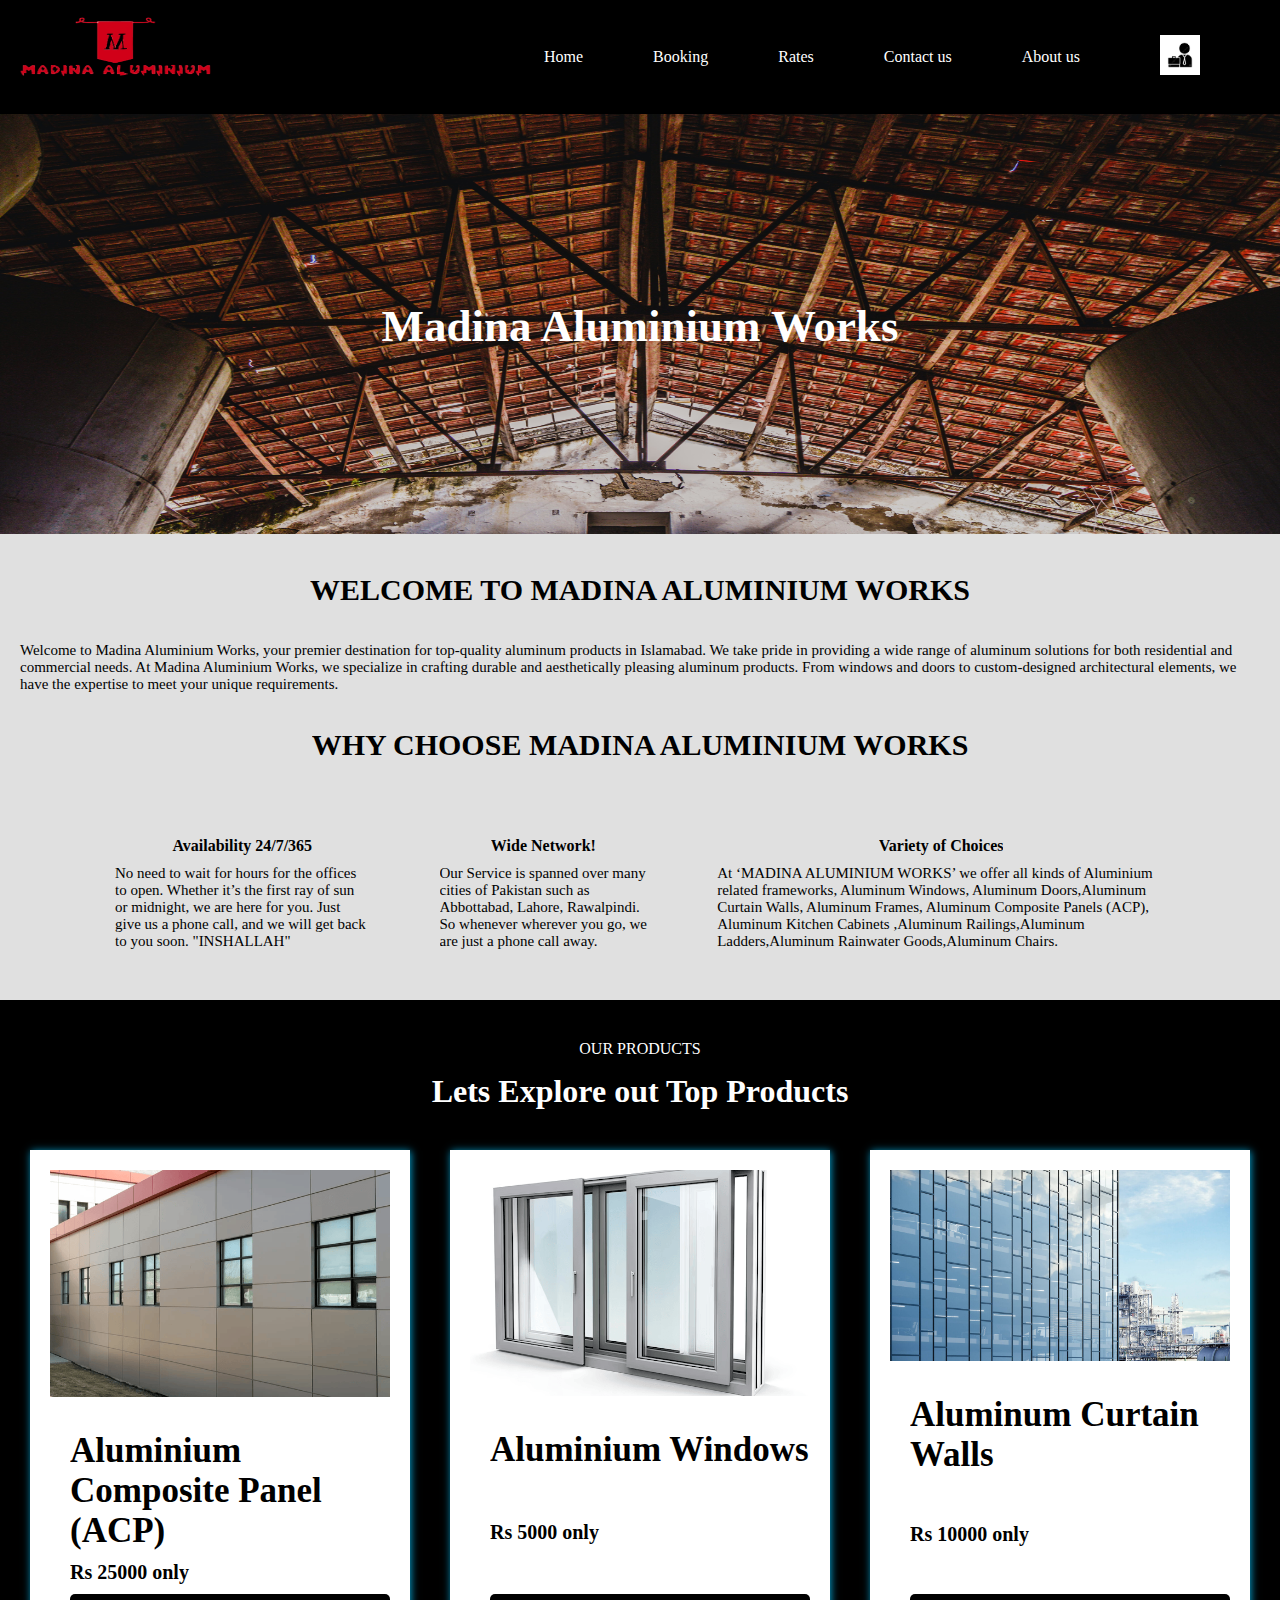
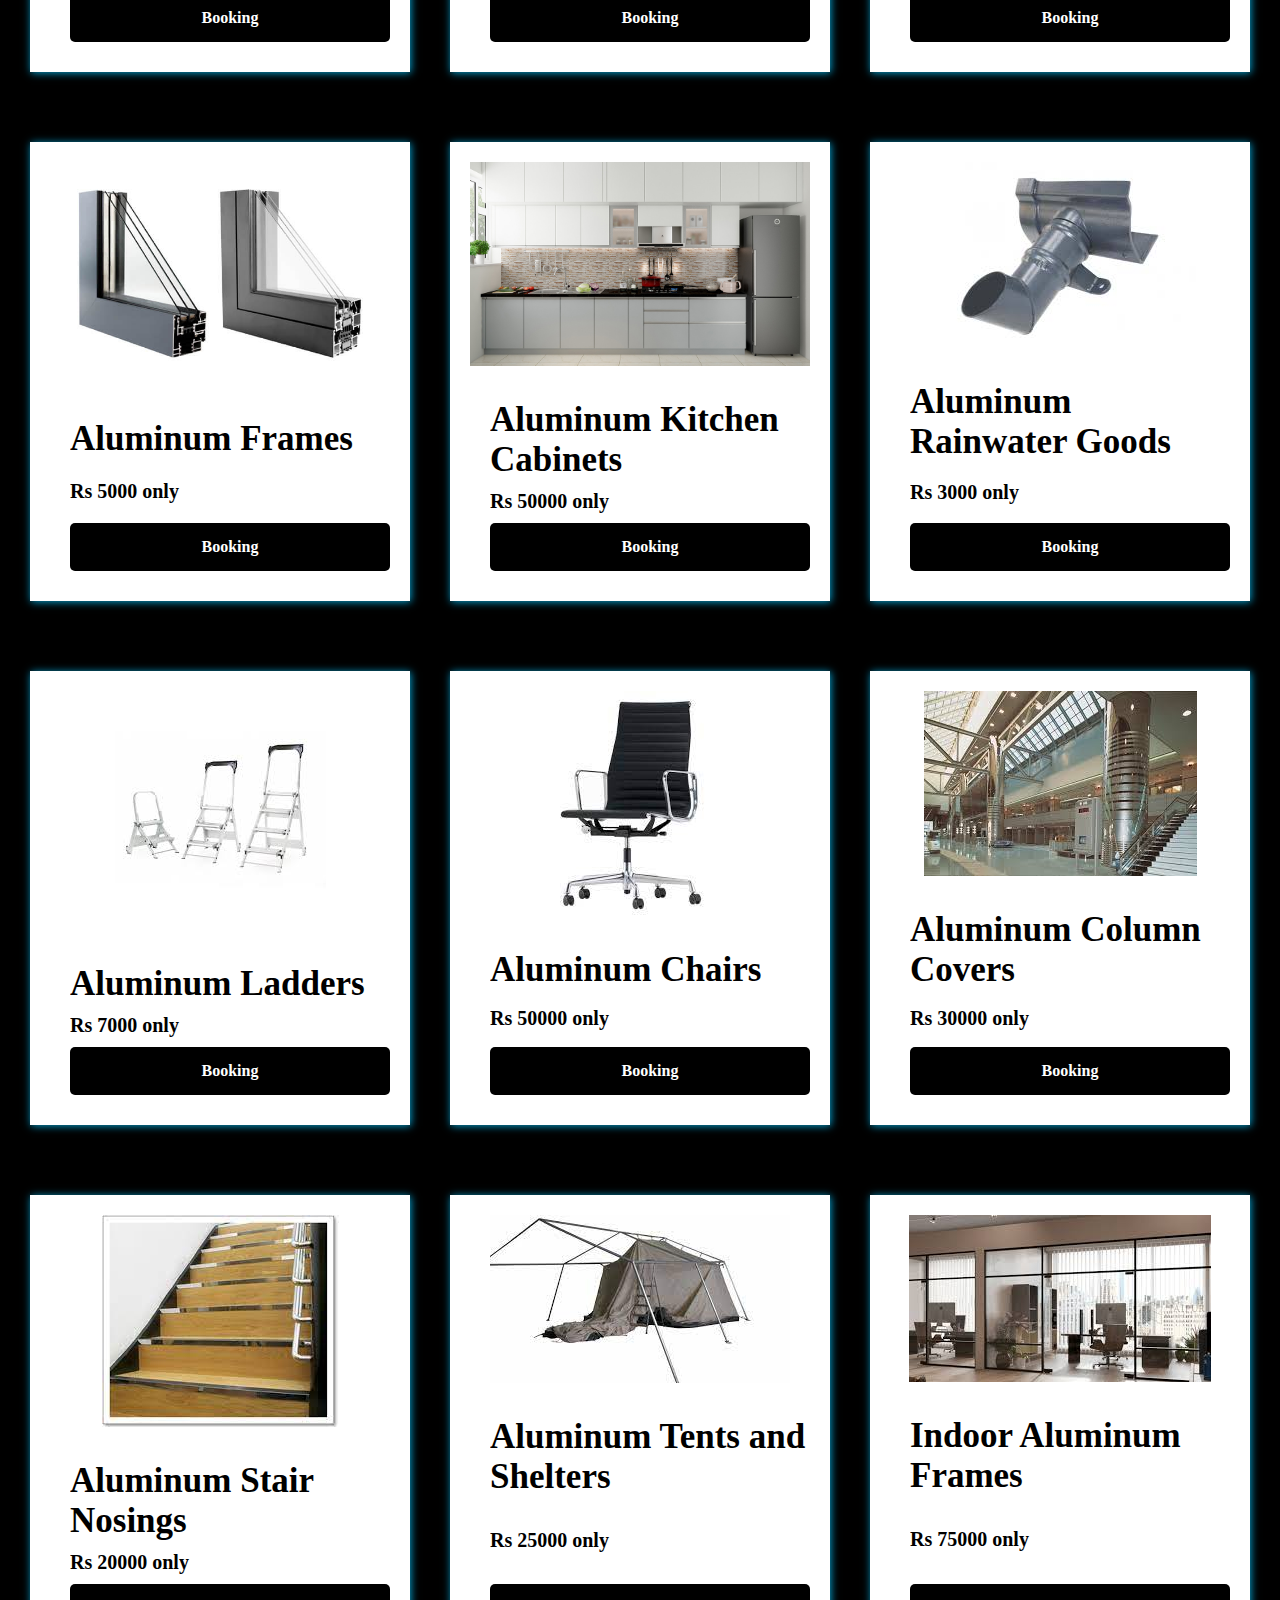
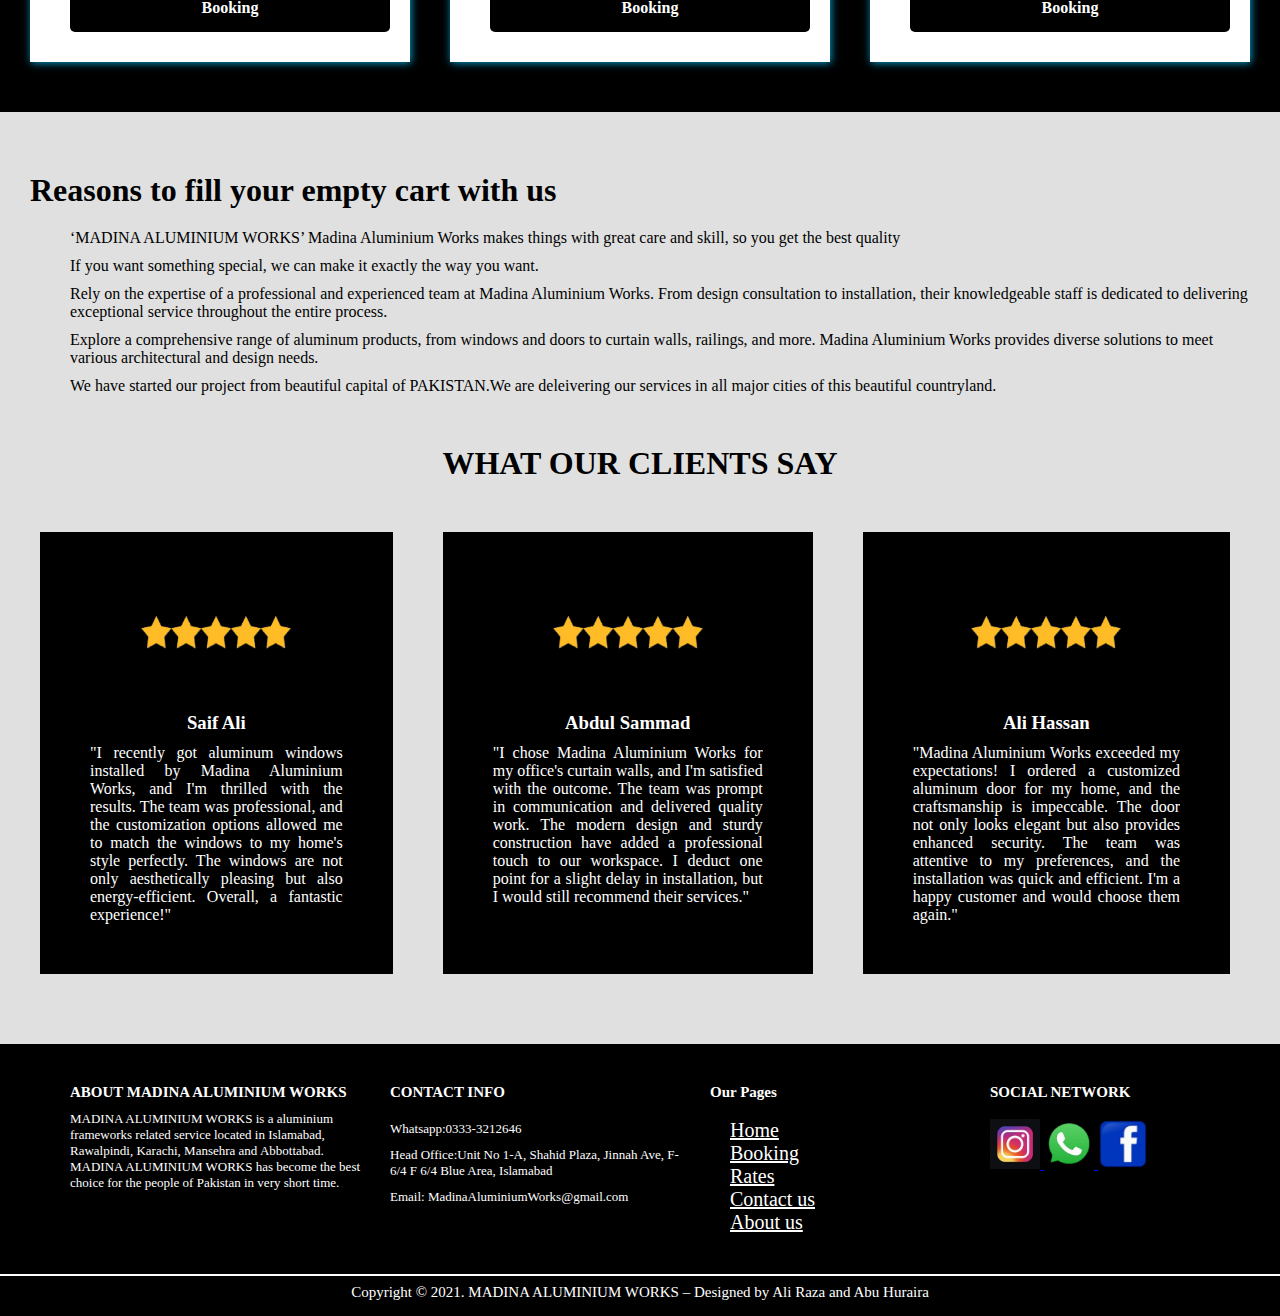
<file: AICT-PROJECT-main/web pages/index.html>
<!DOCTYPE html>
<html>

<head>
  <meta charset="UTF-8">
  <meta name="viewport" content="width=device-width, initial-scale=1.0">
  <title>Home page</title>
  <link rel="stylesheet" href="main.css">
</head>
<body>

  <header class="header">
    <div class="logo">f
   <a href="https://malik-ali-482.github.io/Fauji-Fertilizer/AICT-PROJECT-main/web%20pages/index.html"> 
     <img src="https://malik-ali-482.github.io/Fauji-Fertilizer/AICT-PROJECT-main/web pages/www/images/logo.png"alt="Logo">
   </a>
    </div>
    <nav class="nav-items">
      <a href="https://malik-ali-482.github.io/Fauji-Fertilizer/AICT-PROJECT-main/web%20pages/index.html">Home</a>
        <a href="https://malik-ali-482.github.io/Fauji-Fertilizer/AICT-PROJECT-main/web%20pages/www/booking/index.html">Booking</a>
      <a href="https://malik-ali-482.github.io/Fauji-Fertilizer/AICT-PROJECT-main/web%20pages/www/Rates/Rates.html">Rates</a>
      <a href="https://malik-ali-482.github.io/Fauji-Fertilizer/AICT-PROJECT-main/web pages/www/Contact us/Contact us index.html">Contact us</a>
      <a href="https://malik-ali-482.github.io/Fauji-Fertilizer/AICT-PROJECT-main/web%20pages/www/About%20Us/Aboutus.html">About us</a>
      <a href="https://malik-ali-482.github.io/Fauji-Fertilizer/AICT-PROJECT-main/web%20pages/www/Feedback%20Form/index.html" class="nav-image-link">
              <img src="https://malik-ali-482.github.io/Fauji-Fertilizer/AICT-PROJECT-main/web pages/www/images/employeelogo.png" alt="Dummy Image">
          </a>
    </nav>
  </header>
  <section class="rel">
    <img src="https://malik-ali-482.github.io/Fauji-Fertilizer/AICT-PROJECT-main/web pages/www/images/Home main.jpg" width="100%" height="420" alt="Warehouse" >
       <div class="center"><h2>Madina Aluminium Works</h2></div>
  </section>
  
  <div class="welcome">
    <h1>WELCOME TO MADINA ALUMINIUM WORKS</h1>
  </div>
  <div class="intro">Welcome to Madina Aluminium Works, your premier destination for top-quality aluminum products in Islamabad. We take pride in providing a wide range of aluminum solutions for both residential and commercial needs.
    At Madina Aluminium Works, we specialize in crafting durable and aesthetically pleasing aluminum products. From windows and doors to custom-designed architectural elements, we have the expertise to meet your unique requirements.
  </div>
  </div>
  <section>
    <div class="choosen">
      <h1>WHY CHOOSE MADINA ALUMINIUM WORKS</h1>
    </div>
  </section>
  <section>
    <div class="r-of-choosen">
      <div class="work">
        <p class="work-heading"><b>Availability 24/7/365</b>
        </p>
        <p class="work-text"> No need to wait for hours for the offices to open. Whether it’s the first ray of sun or
          midnight, we are here for you. Just give us a phone call, and we will get back to you soon.
          "INSHALLAH"
        </p>
      </div>

      <div class="work">
        <p class="work-heading"><b>Wide Network!</b>
        </p>
        <p class="work-text">Our Service is spanned over many cities of Pakistan such as Abbottabad, Lahore, Rawalpindi.
          So whenever wherever you go, we are just a phone call away.
        </p>
      </div>

      <div class="work">
        <p class="work-heading"><b>Variety of Choices</b>
        </p>
        <p class="work-text">At ‘MADINA ALUMINIUM WORKS’ we offer all kinds of Aluminium related frameworks, Aluminum Windows, Aluminum Doors,Aluminum Curtain Walls,
          Aluminum Frames, Aluminum Composite Panels (ACP), Aluminum Kitchen Cabinets ,Aluminum Railings,Aluminum Ladders,Aluminum Rainwater Goods,Aluminum Chairs.
        </p>
      </div>


  </section>


  <section class="service" id="service">
    <div class="heading">
      <span> Our Products</span>
      <h1> Lets Explore out Top Products</h1>
    </div>
  </section>

  <section>
    <div class="container">
      <div class="card">
        <div class="card-header">
          <img src="https://malik-ali-482.github.io/Fauji-Fertilizer/AICT-PROJECT-main/web pages/www/images/ACP.png" alt="ERROR WHILE LOADING">
        </div>
        <div class="card-body">
          <h1>Aluminium Composite Panel (ACP)</h1>

          <h2 class="price"> Rs 25000 only</h2>
          <a href="https://malik-ali-482.github.io/Fauji-Fertilizer/AICT-PROJECT-main/web%20pages/www/booking/index.html" class="bu">Booking</a>
        </div>
      </div>
      <div class="card">
        <div class="card-header">
          <img src="https://malik-ali-482.github.io/Fauji-Fertilizer/AICT-PROJECT-main/web pages/www/images/aluminium windows.png" height="500" alt="ERROR WHILE LOADING" >
        </div>
        <div class="card-body">
          <h1>Aluminium Windows </h1>

          <h2 class="price"> Rs 5000 only</h2>
          <a href="https://malik-ali-482.github.io/Fauji-Fertilizer/AICT-PROJECT-main/web%20pages/www/booking/index.html" class="bu">Booking</a>
        </div>
      </div>
      
      <div class="card">
        <div class="card-header">
          <img src="https://malik-ali-482.github.io/Fauji-Fertilizer/AICT-PROJECT-main/web pages/www/images/About us main.jpg" alt="ERROR WHILE LOADING">
        </div>
        <div class="card-body">
          <h1>Aluminum Curtain Walls </h1>

          <h2 class="price"> Rs 10000 only</h2>
          <a href="https://malik-ali-482.github.io/Fauji-Fertilizer/AICT-PROJECT-main/web%20pages/www/booking/index.html" class="bu">Booking</a>
        </div>
      </div>
      <div class="card">
        <div class="card-header">
          <img src="https://malik-ali-482.github.io/Fauji-Fertilizer/AICT-PROJECT-main/web pages/www/images/Aluminum-Windows-cover.jpg" alt="ERROR WHILE LOADING">
        </div>
        <div class="card-body">
          <h1>Aluminum Frames</h1>

          <h2 class="price"> Rs 5000 only</h2>
          <a href="https://malik-ali-482.github.io/Fauji-Fertilizer/AICT-PROJECT-main/web%20pages/www/booking/index.html" class="bu">Booking</a>
        </div>
      </div>
      <div class="card">
        <div class="card-header">
          <img src="https://malik-ali-482.github.io/Fauji-Fertilizer/AICT-PROJECT-main/web pages/www/images/kitchen cabinet.jpg" alt="ERROR WHILE LOADING">
        </div>
        <div class="card-body">
          <h1> Aluminum Kitchen Cabinets</h1>

          <h2 class="price"> Rs 50000 only</h2>
          <a href="https://malik-ali-482.github.io/Fauji-Fertilizer/AICT-PROJECT-main/web%20pages/www/booking/index.html" class="bu">Booking</a>
        </div>
      </div>
      <div class="card">
        <div class="card-header">
          <img src="https://malik-ali-482.github.io/Fauji-Fertilizer/AICT-PROJECT-main/web pages/www/images/rainwater pipe.jpeg" alt="ERROR WHILE LOADING">
        </div>
        <div class="card-body">
          <h1>Aluminum Rainwater Goods </h1>

          <h2 class="price"> Rs 3000 only</h2>
            <a href="https://malik-ali-482.github.io/Fauji-Fertilizer/AICT-PROJECT-main/web%20pages/www/booking/index.html" class="bu">Booking</a>
        </div>
      </div>
      <div class="card">
        <div class="card-header">
          <img src="https://malik-ali-482.github.io/Fauji-Fertilizer/AICT-PROJECT-main/web pages/www/images/ladders.jpeg" alt="ERROR WHILE LOADING">
        </div>
        <div class="card-body">
          <h1>Aluminum Ladders </h1>

          <h2 class="price"> Rs 7000 only</h2>
          <a href="https://malik-ali-482.github.io/Fauji-Fertilizer/AICT-PROJECT-main/web%20pages/www/booking/index.html" class="bu">Booking</a>
        </div>
      </div>
      <div class="card">
        <div class="card-header">
          <img src="https://malik-ali-482.github.io/Fauji-Fertilizer/AICT-PROJECT-main/web pages/www/images/aluminium chair.jpeg" alt="ERROR WHILE LOADING">
          
        </div>
        <div class="card-body">
          <h1>Aluminum Chairs</h1>

          <h2 class="price"> Rs 50000 only</h2>
          <a href="https://malik-ali-482.github.io/Fauji-Fertilizer/AICT-PROJECT-main/web%20pages/www/booking/index.html" class="bu">Booking</a>
        </div>
      </div>
      <div class="card">
        <div class="card-header">
          <img src="https://malik-ali-482.github.io/Fauji-Fertilizer/AICT-PROJECT-main/web pages/www/images/column covers.jpeg" alt="ERROR WHILE LOADING">
        </div>
        <div class="card-body">
          <h1>Aluminum Column Covers</h1>

          <h2 class="price"> Rs 30000 only</h2>
          <a href="https://malik-ali-482.github.io/Fauji-Fertilizer/AICT-PROJECT-main/web%20pages/www/booking/index.html" class="bu">Booking</a>
        </div>
      </div>
      <div class="card">
        <div class="card-header">
          <img src="https://malik-ali-482.github.io/Fauji-Fertilizer/AICT-PROJECT-main/web pages/www/images/stair nosing.jpeg" alt="ERROR WHILE LOADING">
        </div>
        <div class="card-body">
          <h1>Aluminum Stair Nosings</h1>

          <h2 class="price"> Rs 20000 only</h2>
          <a href="https://malik-ali-482.github.io/Fauji-Fertilizer/AICT-PROJECT-main/web%20pages/www/booking/index.html" class="bu">Booking</a>
        </div>
      </div>
      <div class="card">
        <div class="card-header">
          <img src="https://malik-ali-482.github.io/Fauji-Fertilizer/AICT-PROJECT-main/web pages/www/images/tents and shelters.jpeg" alt="ERROR WHILE LOADING">
        </div>
        <div class="card-body">
          <h1>Aluminum Tents and Shelters</h1>

          <h2 class="price"> Rs 25000 only</h2>
          <a href="https://malik-ali-482.github.io/Fauji-Fertilizer/AICT-PROJECT-main/web%20pages/www/booking/index.html" class="bu">Booking</a>
        </div>
      </div>
          <div class="card">
        <div class="card-header">
          <img src="https://malik-ali-482.github.io/Fauji-Fertilizer/AICT-PROJECT-main/web pages/www/images/indoor frames.jpeg" alt="ERROR WHILE LOADING">
        </div>
        <div class="card-body">
          <h1>Indoor Aluminum Frames</h1>

          <h2 class="price"> Rs 75000 only</h2>
          <a href="https://malik-ali-482.github.io/Fauji-Fertilizer/AICT-PROJECT-main/web%20pages/www/booking/index.html" class="bu">Booking</a>
        </div>
      </div>
      

  </section>
  <section>
    <div class="why-c-m-r">
      <div>
        <h1 class="R">Reasons to fill your empty cart with us</h1>
      </div>
      <ul class="reason">
        <li>‘MADINA ALUMINIUM WORKS’ Madina Aluminium Works makes things with great care and skill, so you get the best quality
        <li>If you want something special, we can make it exactly the way you want.
        </li>
        <li>Rely on the expertise of a professional and experienced team at Madina Aluminium Works. From design consultation to installation, their knowledgeable staff is dedicated to delivering exceptional service throughout the entire process.
        </li>
        <li>Explore a comprehensive range of aluminum products, from windows and doors to curtain walls, railings, and more. Madina Aluminium Works provides diverse solutions to meet various architectural and design needs.
        </li>
        <li>We have started our project from beautiful capital of PAKISTAN.We are deleivering our services in all major cities of this beautiful countryland.
          </li>
      </ul>

    </div>

  </section>


  <section>
    <div class="body1">
      <h1>WHAT OUR CLIENTS SAY</h1>
    </div>
    <div class="container1">
      <div class="box">
        <img src="https://malik-ali-482.github.io/Fauji-Fertilizer/AICT-PROJECT-main/web pages/www/images/five stars.jpg"  width="150" height="100" alt="Rating" >
        <h3>Saif Ali</h3>
        <p>"I recently got aluminum windows installed by Madina Aluminium Works, and I'm thrilled with the results. The team was professional, and the customization options allowed me to match the windows to my home's style perfectly. 
          The windows are not only aesthetically pleasing but also energy-efficient. Overall, a fantastic experience!"</p>

      </div>
      <div class="box">
  <img class="rating" src="https://malik-ali-482.github.io/Fauji-Fertilizer/AICT-PROJECT-main/web pages/www/images/five stars.jpg" width="150" height="100" alt="Rating" >
        <h3>Abdul Sammad</h3>
        <p>"I chose Madina Aluminium Works for my office's curtain walls, and I'm satisfied with the outcome. The team was prompt in communication and delivered quality work. The modern design and sturdy construction have added a professional touch to our workspace.
           I deduct one point for a slight delay in installation, but I would still recommend their services."</p>

      </div>
      <div class="box">
        <img class="rating" src="https://malik-ali-482.github.io/Fauji-Fertilizer/AICT-PROJECT-main/web pages/www/images/five stars.jpg" width="150" height="100" alt="Rating" >
        <h3>Ali Hassan</h3>
        <p>"Madina Aluminium Works exceeded my expectations! I ordered a customized aluminum door for my home, and the craftsmanship is impeccable. The door not only looks elegant but also provides enhanced security. The team was attentive to my preferences, and the installation was quick and efficient. 
          I'm a happy customer and would choose them again."</p>

      </div>

    </div>

  </section>

  <footer class="footer">
    <section class="subfooter1">
      <div class="sections1">
        <h2>ABOUT MADINA ALUMINIUM WORKS</h2>
        <p>MADINA ALUMINIUM WORKS is a aluminium frameworks related service located in Islamabad, Rawalpindi, Karachi, Mansehra and Abbottabad.
          MADINA ALUMINIUM WORKS has become the best choice for the people of Pakistan in very short time.</p>

      </div>
      <div class="sections2">
        <h2>CONTACT INFO</h2>
        <div class="in-sections">
          <p>Whatsapp:0333-3212646</p>
          <p>Head Office:Unit No 1-A, Shahid Plaza, Jinnah Ave, F-6/4 F 6/4 Blue Area, Islamabad</p>
          <p>Email: MadinaAluminiumWorks@gmail.com</p>
        </div>
      </div>
      <div class="sections3">
        <h2>Our Pages</h2>
        <br>
        <ol>
          <li>
             <a href="https://malik-ali-482.github.io/Fauji-Fertilizer/AICT-PROJECT-main/web%20pages/index.html">Home</a>
          </li>
        <li>
          <a href="https://malik-ali-482.github.io/Fauji-Fertilizer/AICT-PROJECT-main/web%20pages/www/booking/index.html">Booking</a>
      </li>
    <li>
        <a href="https://malik-ali-482.github.io/Fauji-Fertilizer/AICT-PROJECT-main/web%20pages/www/Rates/Rates.html">Rates</a> 
      </li>
    <li>
        <a href="https://malik-ali-482.github.io/Fauji-Fertilizer/AICT-PROJECT-main/web pages/www/Contact us/Contact us index.html">Contact us</a>
      </li>
    <li>
        <a href="https://malik-ali-482.github.io/Fauji-Fertilizer/AICT-PROJECT-main/web%20pages/www/About%20Us/Aboutus.html">About us</a>
      </li>
      </ol>
      </div>
    <div class="sections4">
     <h2>SOCIAL NETWORK</h2>
     <br>
    <a  href ="https://www.instagram.com/"><img src="https://malik-ali-482.github.io/Fauji-Fertilizer/AICT-PROJECT-main/web pages/www/images/instagram.jpeg" alt="Instagram">
    </a>
    <a href="https://www.whatsapp.com/"><img src="https://malik-ali-482.github.io/Fauji-Fertilizer/AICT-PROJECT-main/web pages/www/images/whatsapp.png" alt="Whatsapp">
    </a>
    <a href="https://www.facebook.com/"><img src="https://malik-ali-482.github.io/Fauji-Fertilizer/AICT-PROJECT-main/web pages/www/images/facebook.png" alt="Facebook">
    </a>
  </div>
    </section>
    <section class="hr"></section>
    <section class="subfooter2">
      <p>Copyright © 2021. MADINA ALUMINIUM WORKS – Designed by Ali Raza and Abu Huraira </p>
    </section>
  </footer>
    <script>
    // Get all elements with the class 'card'
    var cards = document.querySelectorAll('.card');

    // Loop through each card element
    cards.forEach(function (card) {
      // Adding checker for mouse when mouse is pointed over it
      card.addEventListener('mouseover', function () {
        card.classList.add('zoomed');
      });
      //Adding checker for mouse when it is moved out of it
      card.addEventListener('mouseout', function () {
        card.classList.remove('zoomed');
      });
    });
  </script>
</body>

</html>
</file>
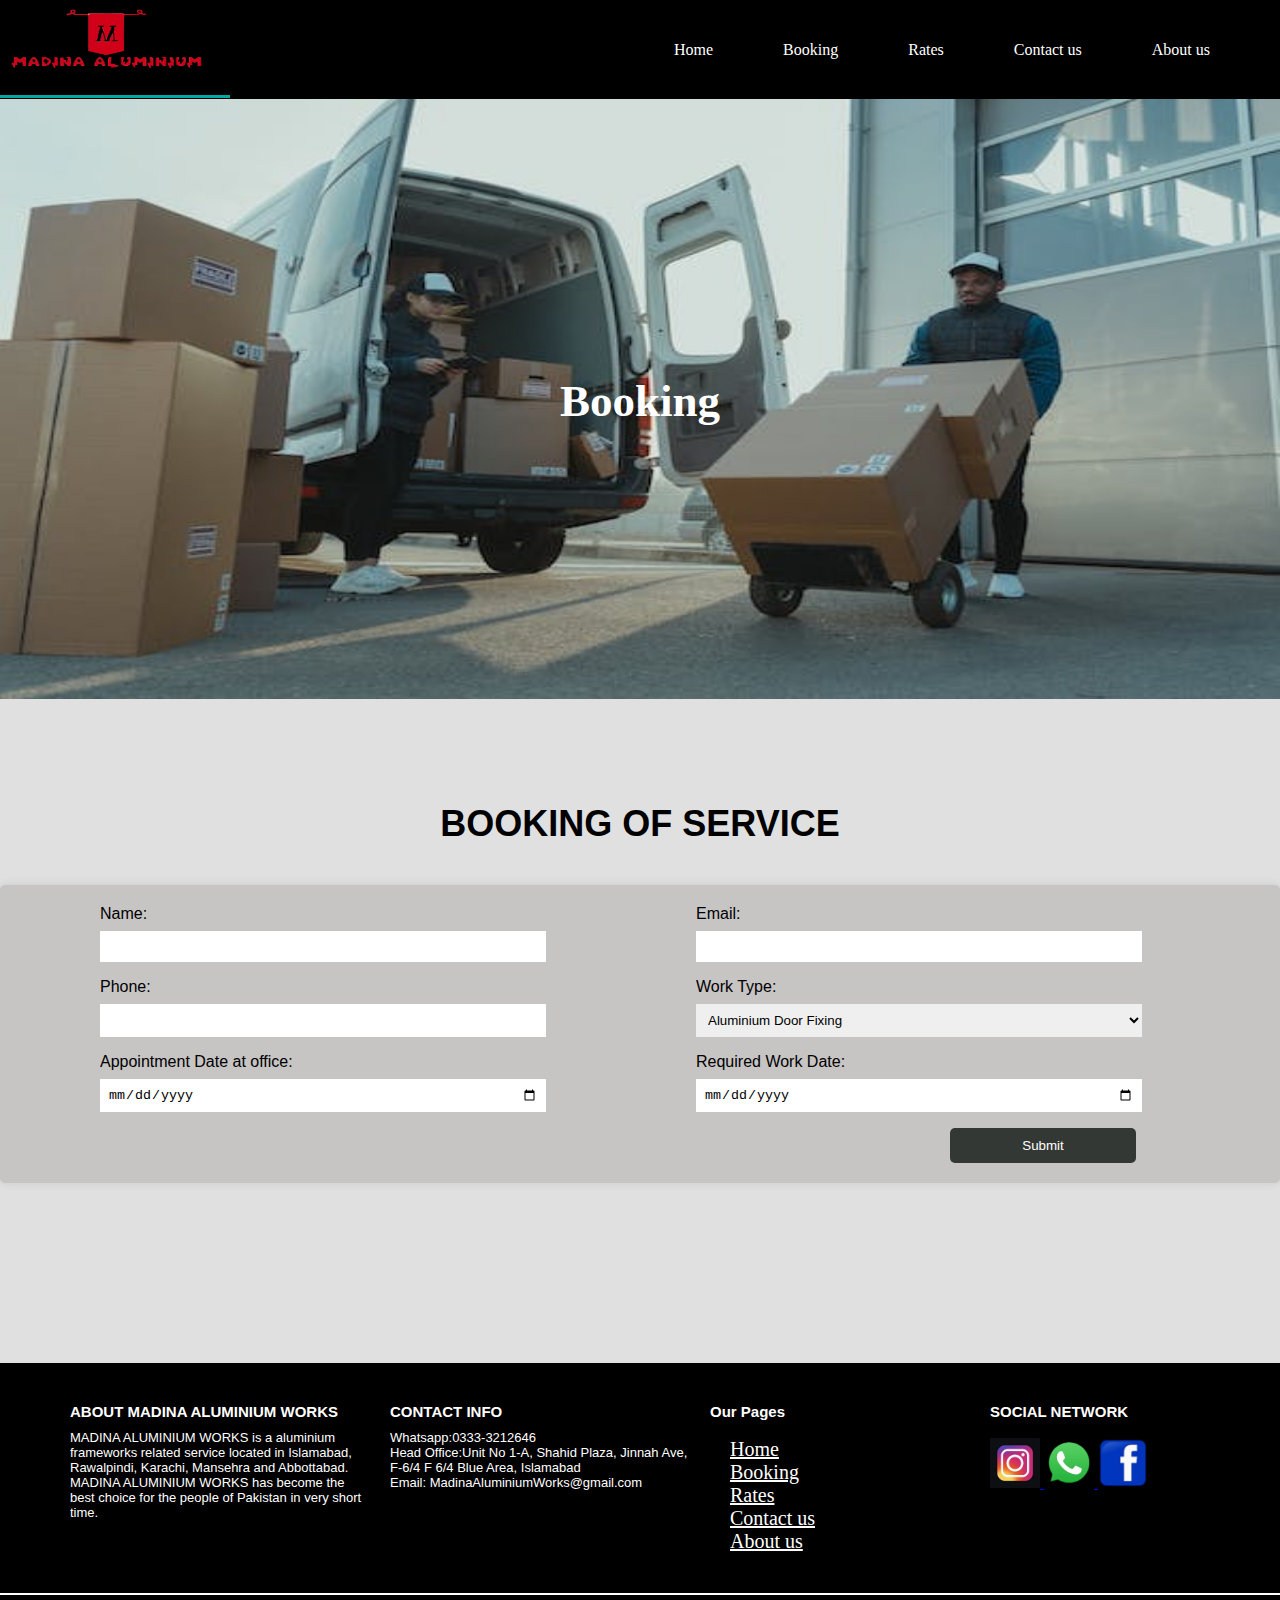
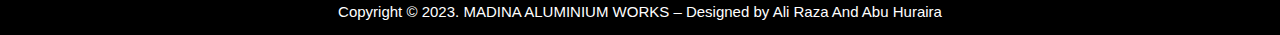
<file: AICT-PROJECT-main/web pages/www/booking/index.html>
<!DOCTYPE html>
<html lang="en">
<head>
    <meta charset="UTF-8">
    <meta name="viewport" content="width=device-width, initial-scale=1.0">
    <title>booking page</title>
    <link rel="stylesheet" href="main.css">
</head>
<body>
  <header class="header">
    <div class="logo">
    <a href="https://malik-ali-482.github.io/Fauji-Fertilizer/AICT-PROJECT-main/web%20pages/index.html"> 
         <img src="https://malik-ali-482.github.io/Fauji-Fertilizer/AICT-PROJECT-main/web pages/www/images/logo.png"alt="Logo">
    </a>
  </div>
  <nav class="nav-items">
     <a href="https://malik-ali-482.github.io/Fauji-Fertilizer/AICT-PROJECT-main/web%20pages/index.html">Home</a>
      <a href="https://malik-ali-482.github.io/Fauji-Fertilizer/AICT-PROJECT-main/web%20pages/www/booking/index.html">Booking</a>
      <a href="https://malik-ali-482.github.io/Fauji-Fertilizer/AICT-PROJECT-main/web%20pages/www/Rates/Rates.html">Rates</a>
      <a href="https://malik-ali-482.github.io/Fauji-Fertilizer/AICT-PROJECT-main/web pages/www/Contact us/Contact us index.html">Contact us</a>
      <a href="https://malik-ali-482.github.io/Fauji-Fertilizer/AICT-PROJECT-main/web%20pages/www/About%20Us/Aboutus.html">About us</a>
  </nav>
  </header>
  <section class="rel">
    </div>
    <img src="https://malik-ali-482.github.io/Fauji-Fertilizer/AICT-PROJECT-main/web pages/www/images/booking main.jpeg" width="100%" height="600px" alt="me" >
       <div class="center"><h2>Booking</h2></div>
    </div>
  </section>
</section>

    <div class="booking">
      <h1>BOOKING OF SERVICE</h1>
    </div>
  </section>
<section>

        <div class="container1">
          <form class="booking-form">
            <label for="name">Name:</label>
            <label for="email">Email:</label>
            <input type="text" id="name" name="name" required>
            <input type="email" id="email" name="email" required>
      
            <label for="phone">Phone:</label>
            <label for="type">Work Type:</label>
            <input type="tel" id="phone" name="phone" required>
            <select id="type" name="type" required>
              <option value="Aluminium Door Fixing">Aluminium Door Fixing</option>
              <option value="Welding">Welding</option>
              <option value="Aluminium Water Goods Repairement">Aluminium Water Goods Repairement</option>
            </select>
      
            <label for="appointment-date">Appointment Date at office:</label>
            <label for="work-date">Required Work Date:</label>
            <input type="date" id="appointment-date" name="appointment-date" required>
            <input type="date" id="work-date" name="work-date" required>
      
            <button type="submit">Submit</button>
          </form>
        </div>
      
      </section>
    </section>

    <footer class="footer">
      <section class="subfooter1">
        <div class="sections1">
          <h2>ABOUT MADINA ALUMINIUM WORKS</h2>
          <p>MADINA ALUMINIUM WORKS is a aluminium frameworks related service located in Islamabad, Rawalpindi, Karachi, Mansehra and Abbottabad.
            MADINA ALUMINIUM WORKS has become the best choice for the people of Pakistan in very short time.</p>
  
  
        </div>
        <div class="sections2">
          <h2>CONTACT INFO</h2>
          <div class="in-sections">
            <p>Whatsapp:0333-3212646</p>
            <p>Head Office:Unit No 1-A, Shahid Plaza, Jinnah Ave, F-6/4 F 6/4 Blue Area, Islamabad</p>
            <p>Email: MadinaAluminiumWorks@gmail.com</p>
          </div>
        </div>
        <div class="sections3">
          <h2>Our Pages</h2>
          <br>
        <ol>
          <li>
             <a href="https://malik-ali-482.github.io/Fauji-Fertilizer/AICT-PROJECT-main/web%20pages/index.html">Home</a>
          </li>
        <li>
        <a href="https://malik-ali-482.github.io/Fauji-Fertilizer/AICT-PROJECT-main/web%20pages/www/booking/index.html">Booking</a>
      </li>
    <li>
        <a href="https://malik-ali-482.github.io/Fauji-Fertilizer/AICT-PROJECT-main/web%20pages/www/Rates/Rates.html">Rates</a> 
      </li>
    <li>
        <a href="https://malik-ali-482.github.io/Fauji-Fertilizer/AICT-PROJECT-main/web pages/www/Contact us/Contact us index.html">Contact us</a>
      </li>
    <li>
        <a href="https://malik-ali-482.github.io/Fauji-Fertilizer/AICT-PROJECT-main/web%20pages/www/About%20Us/Aboutus.html">About us</a>
      </li>
      </ol>
        </div>
      <div class="sections4">
       <h2>SOCIAL NETWORK</h2>
       <br>
     <a  href ="https://www.instagram.com/"><img src="https://malik-ali-482.github.io/Fauji-Fertilizer/AICT-PROJECT-main/web pages/www/images/instagram.jpeg" alt="Instagram">
    </a>
    <a href="https://www.whatsapp.com/"><img src="https://malik-ali-482.github.io/Fauji-Fertilizer/AICT-PROJECT-main/web pages/www/images/whatsapp.png" alt="Whatsapp">
    </a>
    <a href="https://www.facebook.com/"><img src="https://malik-ali-482.github.io/Fauji-Fertilizer/AICT-PROJECT-main/web pages/www/images/facebook.png" alt="Facebook">
    </a>
  </div>
      </section>
      <section class="hr"></section>
      <section class="subfooter2">
        <p>Copyright © 2023. MADINA ALUMINIUM WORKS – Designed by Ali Raza And Abu Huraira </p>
      </section>
    </footer>
  </body>
  
  </html>
</file>
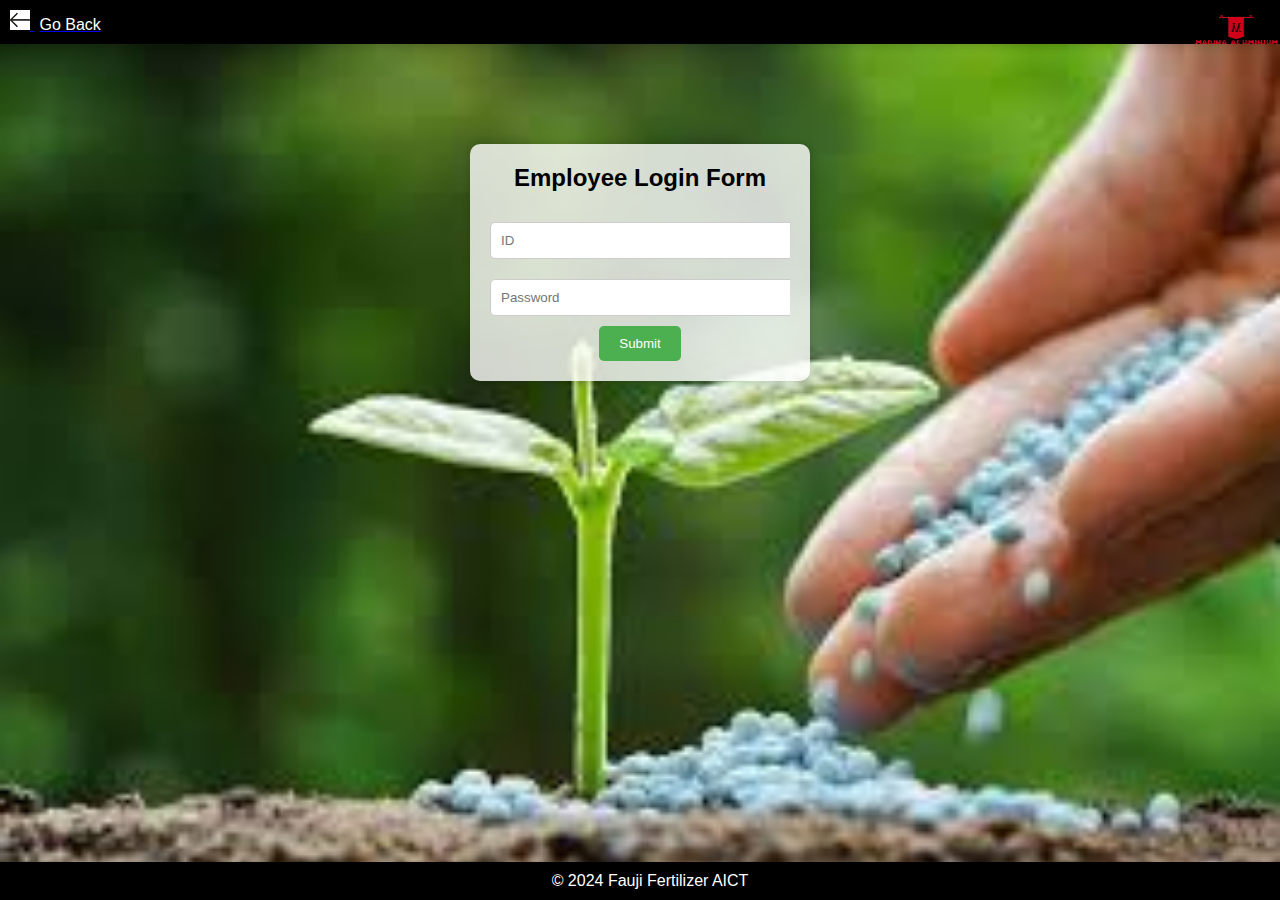
<file: AICT-PROJECT-main/web pages/www/Feedback Form/index.html>
<!DOCTYPE html>
<html lang="en">
<head>
    <meta charset="UTF-8">
    <meta name="viewport" content="width=device-width, initial-scale=1.0">
    <title>Login Form</title>
    <link rel="stylesheet" href="main.css">
</head>
<body>
    <header class="header">
        <div class="go-back">
            <a href="https://malik-ali-482.github.io/Fauji-Fertilizer/AICT-PROJECT-main/web%20pages/index.html">
                <img src="https://malik-ali-482.github.io/Fauji-Fertilizer/AICT-PROJECT-main/web%20pages/www/images/backarrow.png" alt="Go Back">
                <span>Go Back</span>
            </a>
        </div>
        <div class="logo">
            <a href="https://malik-ali-482.github.io/Fauji-Fertilizer/AICT-PROJECT-main/web%20pages/index.html">
                <img src="https://malik-ali-482.github.io/Fauji-Fertilizer/AICT-PROJECT-main/web%20pages/www/images/logo.png" alt="Logo">
            </a>
        </div>
    </header>

    <div id="form-container" class="form-container">
        <h2>Employee Login Form</h2>
        <form action="/submit-form" method="post">
            <input type="text" placeholder="ID" required>
            <input type="password" placeholder="Password" required>
            <button type="submit">Submit</button>
        </form>
    </div>

    <footer class="footer">
        <p>&copy; 2024 Fauji Fertilizer AICT</p>
    </footer>
</body>
</html>
</file>
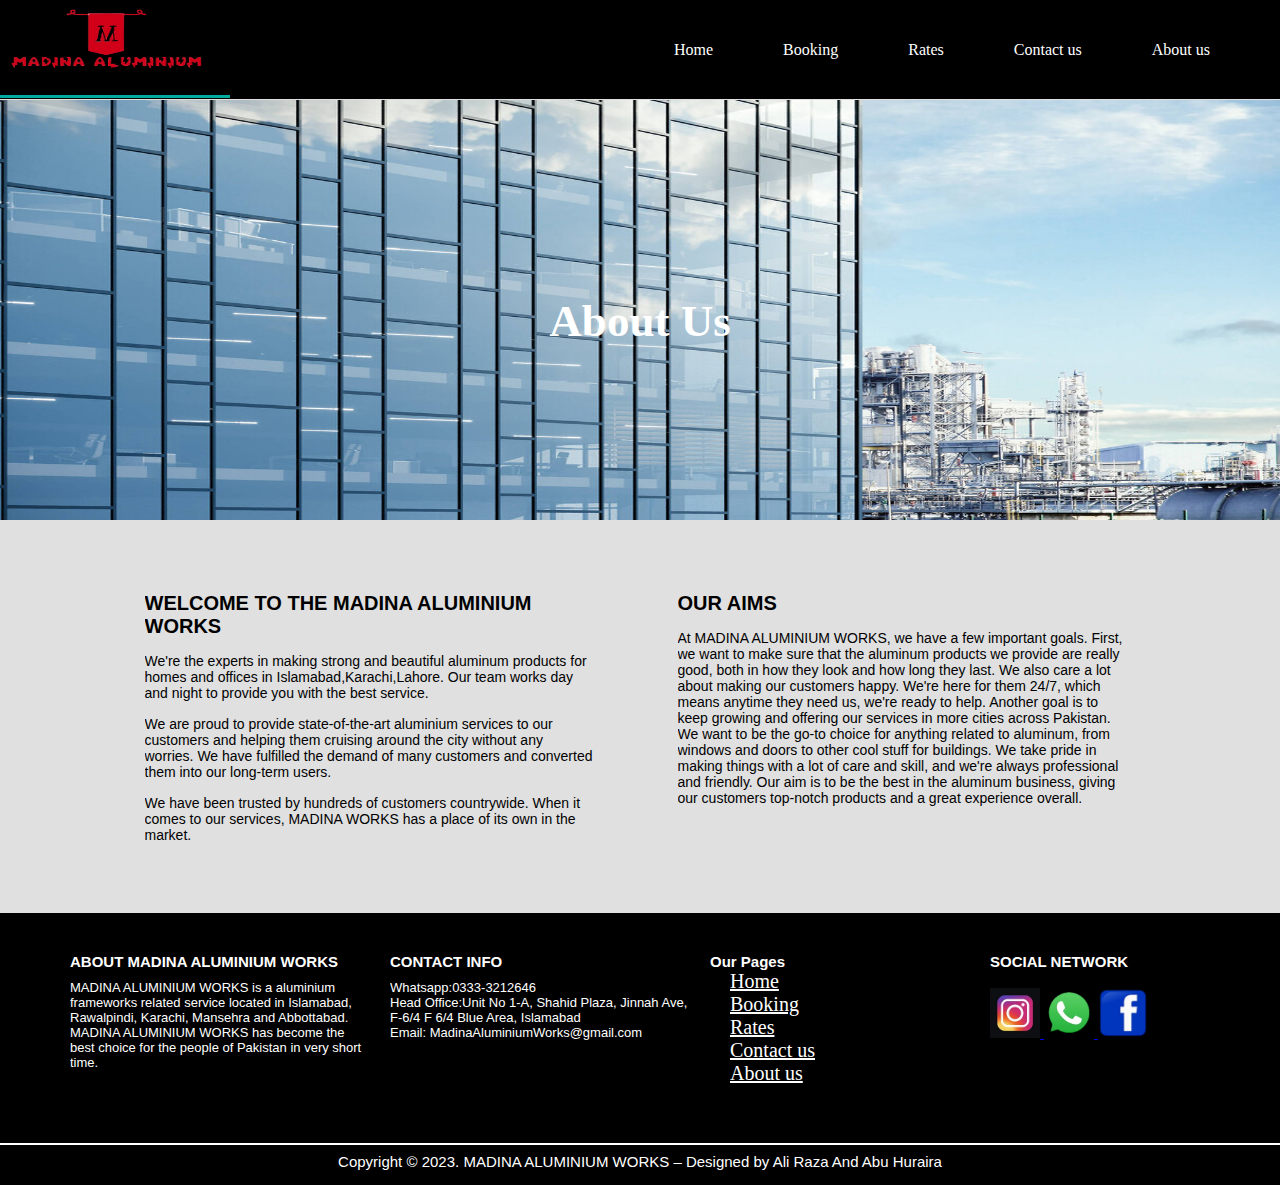
<file: AICT-PROJECT-main/web pages/www/About Us/Aboutus.html>
<!DOCTYPE html>
<html lang="en">
<head>
    <meta charset="UTF-8">
    <meta name="viewport" content="width=device-width, initial-scale=1.0">
    <link rel="stylesheet" href="styleaboutus.css">
    <title>AboutUs</title>
</head>
<body>
    <header class="header">
      <div class="logo3">
          <a href="https://malik-ali-482.github.io/Fauji-Fertilizer/AICT-PROJECT-main/web%20pages/index.html"> 
             <img src="https://malik-ali-482.github.io/Fauji-Fertilizer/AICT-PROJECT-main/web pages/www/images/logo.png"alt="Logo">
         </a>
      </div>
      <nav class="nav-items">
          <a href="https://malik-ali-482.github.io/Fauji-Fertilizer/AICT-PROJECT-main/web%20pages/index.html">Home</a>
      <a href="https://malik-ali-482.github.io/Fauji-Fertilizer/AICT-PROJECT-main/web%20pages/www/booking/index.html">Booking</a>
      <a href="https://malik-ali-482.github.io/Fauji-Fertilizer/AICT-PROJECT-main/web%20pages/www/Rates/Rates.html">Rates</a>
      <a href="https://malik-ali-482.github.io/Fauji-Fertilizer/AICT-PROJECT-main/web pages/www/Contact us/Contact us index.html">Contact us</a>
      <a href="https://malik-ali-482.github.io/Fauji-Fertilizer/AICT-PROJECT-main/web%20pages/www/About%20Us/Aboutus.html">About us</a>
      </nav>
      </header>
      <section class="rel">
        <img src="https://malik-ali-482.github.io/Fauji-Fertilizer/AICT-PROJECT-main/web pages/www/images/About us main.jpg" alt="main header img" width="100%" height="420px">
        <div class="center"><h2>About Us</h2></div>
      </section>
    <section class="aboutus">
        <div class="details">
           <h1>WELCOME TO THE MADINA ALUMINIUM WORKS</h1>
           <p>We're the experts in making strong and beautiful aluminum products for homes and offices in Islamabad,Karachi,Lahore. Our team works day and night to provide you with the best service.</p>
           <p>We are proud to provide state-of-the-art aluminium services to our customers and helping them cruising around the city without any worries. We have fulfilled the demand of many customers and converted them into our long-term users.</p>
           <p>We have been trusted by hundreds of customers countrywide. When it comes to our services, MADINA WORKS has a place of its own in the market.</p>
        </div>
        <div class="details">
           <h1>OUR AIMS</h1>
           <p>At MADINA ALUMINIUM WORKS, we have a few important goals. 
            First, we want to make sure that the aluminum products we provide are really good, both in how they look and how long they last. We also care a lot about making our customers happy. We're here for them 24/7, which means anytime they need us, we're ready to help. Another goal is to keep growing and offering our services in more cities across Pakistan. We want to be the go-to choice for anything related to aluminum, from windows and doors to other cool stuff for buildings. We take pride in making things with a lot of care and skill, and we're always professional and friendly. Our aim is to be the best in the aluminum business, giving our customers top-notch products and a great experience overall.</p>
        </div>
    </section>

    <footer class="footer">
        <section class="subfooter1">
        <div class="sections1">
          <h2>ABOUT MADINA ALUMINIUM WORKS</h2>
<p>MADINA ALUMINIUM WORKS is a aluminium frameworks related service located in Islamabad, Rawalpindi, Karachi, Mansehra and Abbottabad. 
  MADINA ALUMINIUM WORKS has become the best choice for the people of Pakistan in very short time.</p>    
        </div>
        <div class="sections2">
            <h2>CONTACT INFO</h2>
          <div class="in-sections">
            <p>Whatsapp:0333-3212646</p>
            <p>Head Office:Unit No 1-A, Shahid Plaza, Jinnah Ave, F-6/4 F 6/4 Blue Area, Islamabad</p>
            <p>Email: MadinaAluminiumWorks@gmail.com</p>
        </div>
        </div>
        <div class="sections3">
          <h2>Our Pages</h2>
        <ol>
          <li>
             <a href="https://malik-ali-482.github.io/Fauji-Fertilizer/AICT-PROJECT-main/web%20pages/index.html">Home</a>
          </li>
        <li>
        <a href="https://malik-ali-482.github.io/Fauji-Fertilizer/AICT-PROJECT-main/web%20pages/www/booking/index.html">Booking</a>
      </li>
    <li>
        <a href="https://malik-ali-482.github.io/Fauji-Fertilizer/AICT-PROJECT-main/web%20pages/www/Rates/Rates.html">Rates</a> 
      </li>
    <li>
        <a href="https://malik-ali-482.github.io/Fauji-Fertilizer/AICT-PROJECT-main/web pages/www/Contact us/Contact us index.html">Contact us</a>
      </li>
    <li>
        <a href="https://malik-ali-482.github.io/Fauji-Fertilizer/AICT-PROJECT-main/web%20pages/www/About%20Us/Aboutus.html">About us</a>
      </li>
      </ol>
        </div>
        </div>
        <div class="sections4">
          <h2>SOCIAL NETWORK</h2>
          <br>
    <a  href ="https://www.instagram.com/"><img src="https://malik-ali-482.github.io/Fauji-Fertilizer/AICT-PROJECT-main/web pages/www/images/instagram.jpeg" alt="Instagram">
    </a>
    <a href="https://www.whatsapp.com/"><img src="https://malik-ali-482.github.io/Fauji-Fertilizer/AICT-PROJECT-main/web pages/www/images/whatsapp.png" alt="Whatsapp">
    </a>
    <a href="https://www.facebook.com/"><img src="https://malik-ali-482.github.io/Fauji-Fertilizer/AICT-PROJECT-main/web pages/www/images/facebook.png" alt="Facebook">
    </a>
        </div>
    </section>
    <section class="hr"></section>
        <section class="subfooter2">
        <p>Copyright © 2023. MADINA ALUMINIUM WORKS – Designed by  Ali Raza And Abu Huraira</p>
        </section>
        </footer>


</body>
</html>
</file>
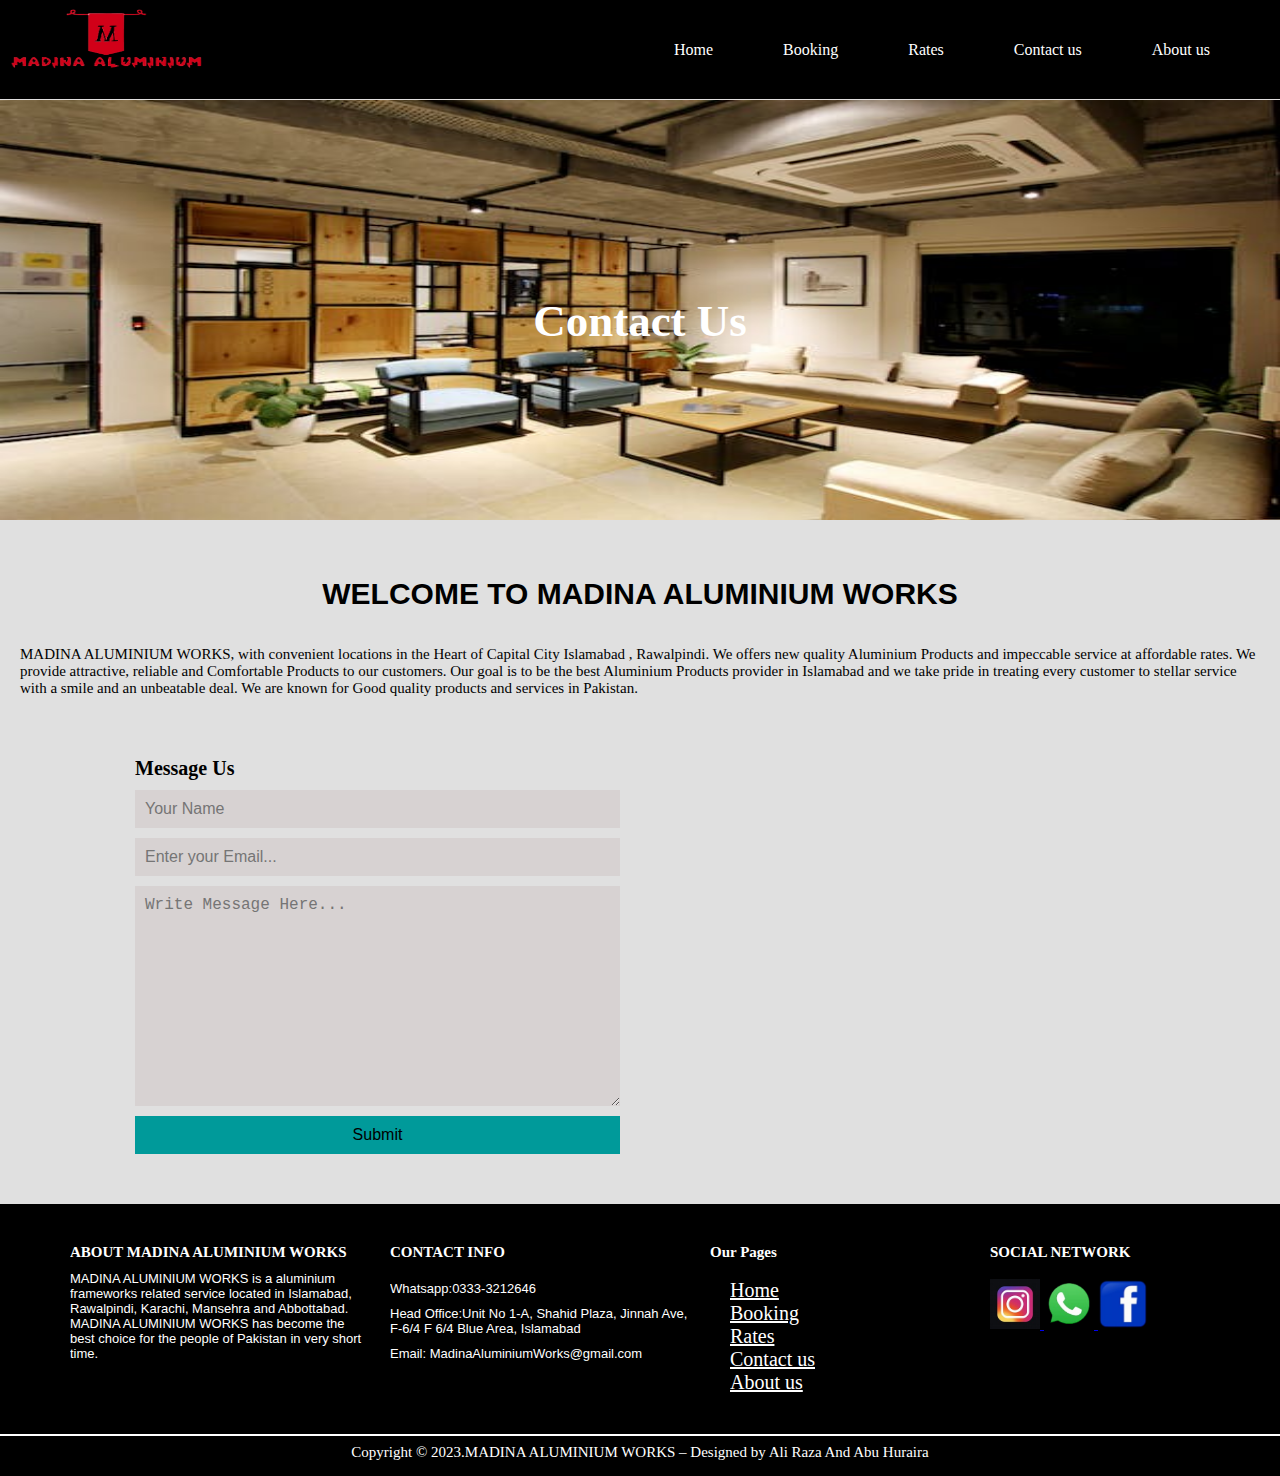
<file: AICT-PROJECT-main/web pages/www/Contact us/Contact us index.html>
<!DOCTYPE html>
<html lang="en">
<head>
    <meta charset="UTF-8">
    <meta name="viewport" content="width=device-width, initial-scale=1.0">
    <title>Contact Us</title>
    <link rel="stylesheet" href="Contact us main.css">
</head>

  <body>

    <header class="header">
        <div class="logo2">
        <a href="https://malik-ali-482.github.io/Fauji-Fertilizer/AICT-PROJECT-main/web%20pages/index.html"> 
         <img src="https://malik-ali-482.github.io/Fauji-Fertilizer/AICT-PROJECT-main/web pages/www/images/logo.png"alt="Logo">
       </a>
        </div>
        <nav class="nav-items">
        <a href="https://malik-ali-482.github.io/Fauji-Fertilizer/AICT-PROJECT-main/web%20pages/index.html">Home</a>
      <a href="https://malik-ali-482.github.io/Fauji-Fertilizer/AICT-PROJECT-main/web%20pages/www/booking/index.html">Booking</a>
      <a href="https://malik-ali-482.github.io/Fauji-Fertilizer/AICT-PROJECT-main/web%20pages/www/Rates/Rates.html">Rates</a>
      <a href="https://malik-ali-482.github.io/Fauji-Fertilizer/AICT-PROJECT-main/web pages/www/Contact us/Contact us index.html">Contact us</a>
      <a href="https://malik-ali-482.github.io/Fauji-Fertilizer/AICT-PROJECT-main/web%20pages/www/About%20Us/Aboutus.html">About us</a>
      </header>
      <section class="rel">
    
    <img src="https://malik-ali-482.github.io/Fauji-Fertilizer/AICT-PROJECT-main/web pages/www/images/contact us main.jpeg" alt="me" width="100%" height="420px">
    <div class="center"><h2>Contact Us</h2></div>
  </section>
</section>
<div class="welcome">
  <h1>WELCOME TO MADINA ALUMINIUM WORKS </h1>
</div>
<div class="intro">MADINA ALUMINIUM WORKS, with convenient locations in the Heart of Capital City Islamabad ,
  Rawalpindi. We offers new quality Aluminium Products and impeccable service at affordable rates.
  We provide attractive, reliable and Comfortable Products to our customers. Our goal is to be the best Aluminium Products provider in
  Islamabad and we take pride in treating every customer to stellar service with a smile and an unbeatable deal. We
  are known for Good quality products and services in Pakistan.
</div>
</div>
</section>
<section class="color-all">
  
  <div class="contact-container">
    <div class="form-container">
        <h3>Message Us</h3>
      <form action="" class="contact-form">
        <input type="text" placeholder="Your Name" required>
        <input type="email" name="" id="" placeholder="Enter your Email...">
        <textarea name="" id="" cols="30" rows="10" placeholder="Write Message Here..." required></textarea>
        <input type="submit" value="Submit" class="send-button">
       </form>
    </div>
            <div class="map">
              <iframe src="https://www.google.com/maps/embed?pb=!1m18!1m12!1m3!1d13274.474712915653!2d73.02737726067066!3d33.718814705938975!2m3!1f0!2f0!3f0!3m2!1i1024!2i768!4f13.1!3m3!1m2!1s0x38dfbef8aa3e8311%3A0x8ec54b24f8c8fd03!2sPNS%20Hafeez%20-%20Naval%20Hospital!5e0!3m2!1sen!2s!4v1703069541892!5m2!1sen!2s" style="border:0;" allowfullscreen="" loading="lazy" referrerpolicy="no-referrer-when-downgrade"></iframe>
            </div>
  </div>
 </section>
 <footer class="footer">
  <section class="subfooter1">
    <div class="sections1">
      <h2>ABOUT MADINA ALUMINIUM WORKS</h2>
      <p>MADINA ALUMINIUM WORKS is a aluminium frameworks related service located in Islamabad, Rawalpindi, Karachi, Mansehra and Abbottabad.
         MADINA ALUMINIUM WORKS has become the best choice for the people of Pakistan in very short time.</p>

    </div>
    <div class="sections2">
      <h2>CONTACT INFO</h2>
      <div class="in-sections">
        <p>Whatsapp:0333-3212646</p>
        <p>Head Office:Unit No 1-A, Shahid Plaza, Jinnah Ave, F-6/4 F 6/4 Blue Area, Islamabad</p>
        <p>Email: MadinaAluminiumWorks@gmail.com</p>
      </div>
    </div>
    <div class="sections3">
      <h2>Our Pages</h2>
      <br>
      <ol>
          <li>
             <a href="https://malik-ali-482.github.io/Fauji-Fertilizer/AICT-PROJECT-main/web%20pages/index.html">Home</a>
          </li>
        <li>
        <a href="https://malik-ali-482.github.io/Fauji-Fertilizer/AICT-PROJECT-main/web%20pages/www/booking/index.html">Booking</a>
      </li>
    <li>
        <a href="https://malik-ali-482.github.io/Fauji-Fertilizer/AICT-PROJECT-main/web%20pages/www/Rates/Rates.html">Rates</a> 
      </li>
    <li>
        <a href="https://malik-ali-482.github.io/Fauji-Fertilizer/AICT-PROJECT-main/web pages/www/Contact us/Contact us index.html">Contact us</a>
      </li>
    <li>
        <a href="https://malik-ali-482.github.io/Fauji-Fertilizer/AICT-PROJECT-main/web%20pages/www/About%20Us/Aboutus.html">About us</a>
      </li>
      </ol>
    </div>
  <div class="sections4">
   <h2>SOCIAL NETWORK</h2>
   <br>
    <a  href ="https://www.instagram.com/"><img src="https://malik-ali-482.github.io/Fauji-Fertilizer/AICT-PROJECT-main/web pages/www/images/instagram.jpeg" alt="Instagram">
    </a>
    <a href="https://www.whatsapp.com/"><img src="https://malik-ali-482.github.io/Fauji-Fertilizer/AICT-PROJECT-main/web pages/www/images/whatsapp.png" alt="Whatsapp">
    </a>
    <a href="https://www.facebook.com/"><img src="https://malik-ali-482.github.io/Fauji-Fertilizer/AICT-PROJECT-main/web pages/www/images/facebook.png" alt="Facebook">
    </a>
</div>
  </section>
  <section class="hr"></section>
  <section class="subfooter2">
    <p>Copyright © 2023.MADINA ALUMINIUM WORKS – Designed by Ali Raza And Abu Huraira </p>
  </section>
</footer>

</body>
</html>
</file>
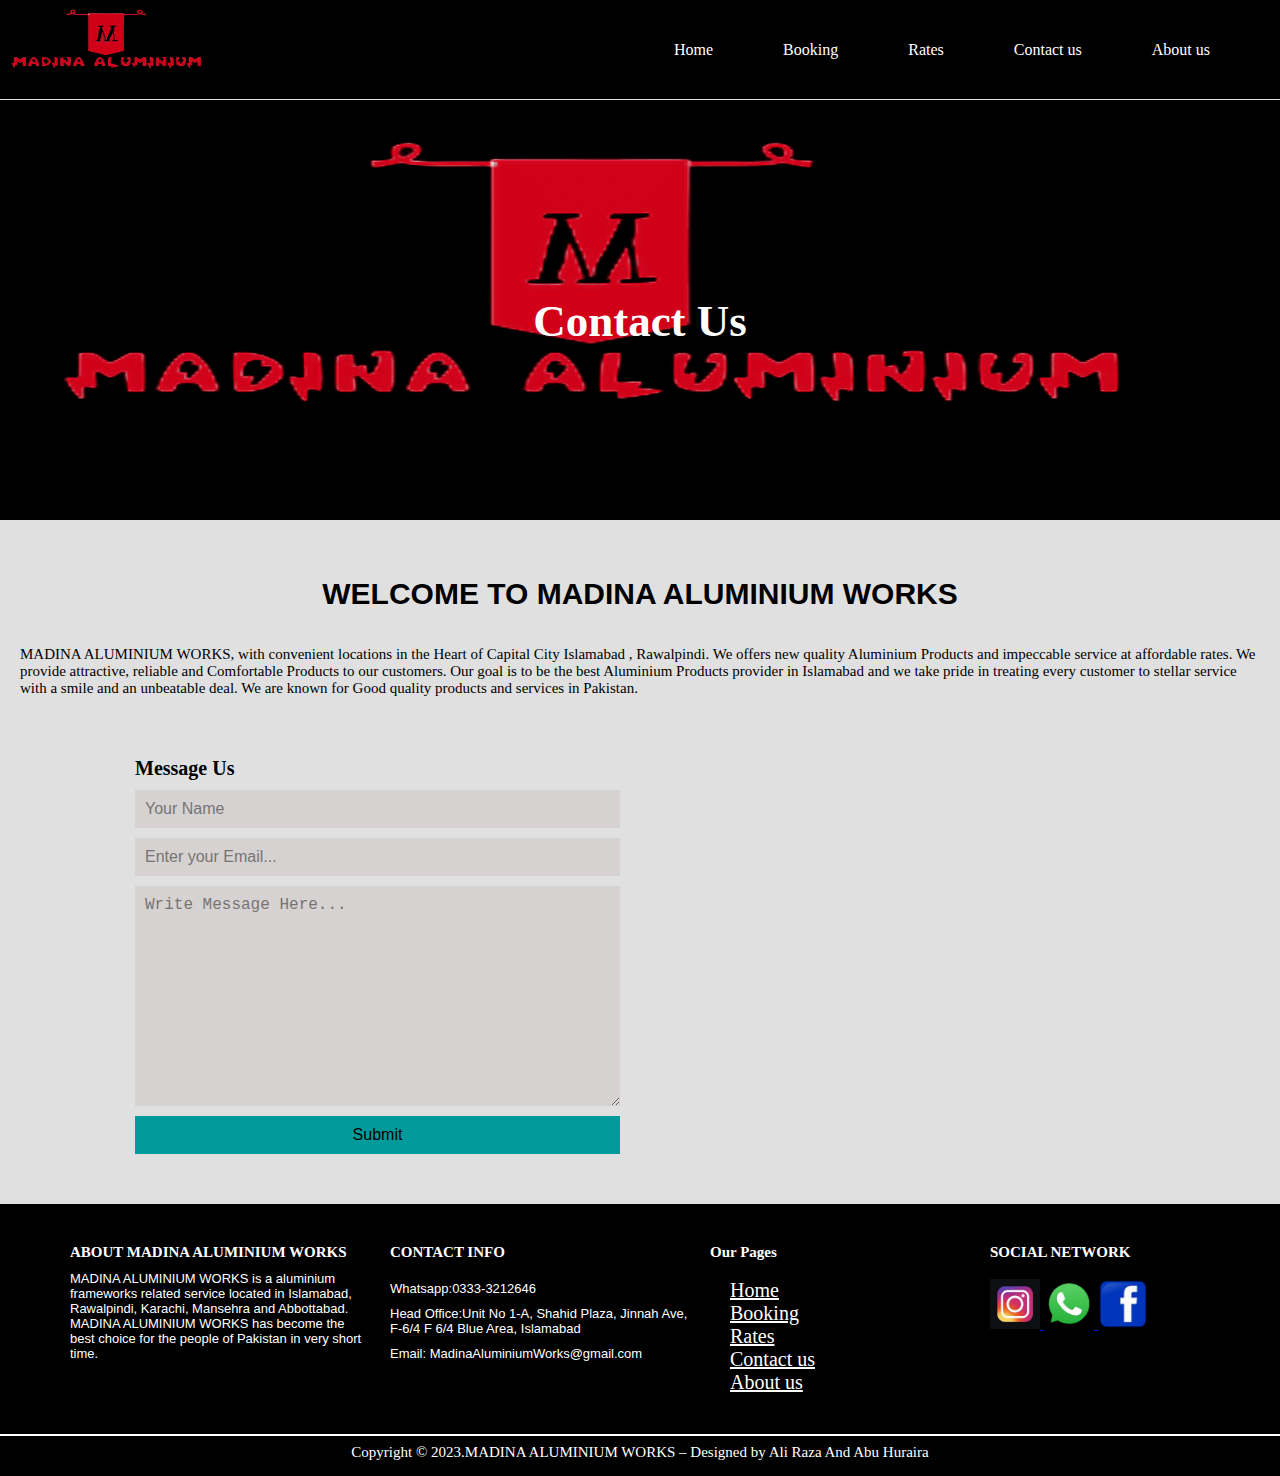
<file: AICT-PROJECT-main/web pages/www/Feedback Form/FeedBack Form index.html>
<!DOCTYPE html>
<html lang="en">
<head>
    <meta charset="UTF-8">
    <meta name="viewport" content="width=device-width, initial-scale=1.0">
    <title>Login Form</title>
    <link rel="stylesheet" href="FeedBack Form main.css">
</head>

  <body>

    <header class="header">
        <div class="logo2">
        <a href="https://malik-ali-482.github.io/Fauji-Fertilizer/AICT-PROJECT-main/web%20pages/index.html"> 
         <img src="https://malik-ali-482.github.io/Fauji-Fertilizer/AICT-PROJECT-main/web pages/www/images/logo.png"alt="Logo">
       </a>
        </div>
        <nav class="nav-items">
        <a href="https://malik-ali-482.github.io/Fauji-Fertilizer/AICT-PROJECT-main/web%20pages/index.html">Home</a>
      <a href="https://malik-ali-482.github.io/Fauji-Fertilizer/AICT-PROJECT-main/web%20pages/www/booking/index.html">Booking</a>
      <a href="https://malik-ali-482.github.io/Fauji-Fertilizer/AICT-PROJECT-main/web%20pages/www/Rates/Rates.html">Rates</a>
      <a href="https://malik-ali-482.github.io/Fauji-Fertilizer/AICT-PROJECT-main/web pages/www/Contact us/Contact us index.html">Contact us</a>
      <a href="https://malik-ali-482.github.io/Fauji-Fertilizer/AICT-PROJECT-main/web%20pages/www/About%20Us/Aboutus.html">About us</a>
      </header>
      <section class="rel">
    
    <img src="https://malik-ali-482.github.io/Fauji-Fertilizer/AICT-PROJECT-main/web pages/www/images/logo.png" alt="me" width="100%" height="420px">
    <div class="center"><h2>Contact Us</h2></div>
  </section>
</section>
<div class="welcome">
  <h1>WELCOME TO MADINA ALUMINIUM WORKS </h1>
</div>
<div class="intro">MADINA ALUMINIUM WORKS, with convenient locations in the Heart of Capital City Islamabad ,
  Rawalpindi. We offers new quality Aluminium Products and impeccable service at affordable rates.
  We provide attractive, reliable and Comfortable Products to our customers. Our goal is to be the best Aluminium Products provider in
  Islamabad and we take pride in treating every customer to stellar service with a smile and an unbeatable deal. We
  are known for Good quality products and services in Pakistan.
</div>
</div>
</section>
<section class="color-all">
  
  <div class="contact-container">
    <div class="form-container">
        <h3>Message Us</h3>
      <form action="" class="contact-form">
        <input type="text" placeholder="Your Name" required>
        <input type="email" name="" id="" placeholder="Enter your Email...">
        <textarea name="" id="" cols="30" rows="10" placeholder="Write Message Here..." required></textarea>
        <input type="submit" value="Submit" class="send-button">
       </form>
    </div>
            <div class="map">
              <iframe src="https://www.google.com/maps/embed?pb=!1m18!1m12!1m3!1d13274.474712915653!2d73.02737726067066!3d33.718814705938975!2m3!1f0!2f0!3f0!3m2!1i1024!2i768!4f13.1!3m3!1m2!1s0x38dfbef8aa3e8311%3A0x8ec54b24f8c8fd03!2sPNS%20Hafeez%20-%20Naval%20Hospital!5e0!3m2!1sen!2s!4v1703069541892!5m2!1sen!2s" style="border:0;" allowfullscreen="" loading="lazy" referrerpolicy="no-referrer-when-downgrade"></iframe>
            </div>
  </div>
 </section>
 <footer class="footer">
  <section class="subfooter1">
    <div class="sections1">
      <h2>ABOUT MADINA ALUMINIUM WORKS</h2>
      <p>MADINA ALUMINIUM WORKS is a aluminium frameworks related service located in Islamabad, Rawalpindi, Karachi, Mansehra and Abbottabad.
         MADINA ALUMINIUM WORKS has become the best choice for the people of Pakistan in very short time.</p>

    </div>
    <div class="sections2">
      <h2>CONTACT INFO</h2>
      <div class="in-sections">
        <p>Whatsapp:0333-3212646</p>
        <p>Head Office:Unit No 1-A, Shahid Plaza, Jinnah Ave, F-6/4 F 6/4 Blue Area, Islamabad</p>
        <p>Email: MadinaAluminiumWorks@gmail.com</p>
      </div>
    </div>
    <div class="sections3">
      <h2>Our Pages</h2>
      <br>
      <ol>
          <li>
             <a href="https://malik-ali-482.github.io/Fauji-Fertilizer/AICT-PROJECT-main/web%20pages/index.html">Home</a>
          </li>
        <li>
        <a href="https://malik-ali-482.github.io/Fauji-Fertilizer/AICT-PROJECT-main/web%20pages/www/booking/index.html">Booking</a>
      </li>
    <li>
        <a href="https://malik-ali-482.github.io/Fauji-Fertilizer/AICT-PROJECT-main/web%20pages/www/Rates/Rates.html">Rates</a> 
      </li>
    <li>
        <a href="https://malik-ali-482.github.io/Fauji-Fertilizer/AICT-PROJECT-main/web pages/www/Contact us/Contact us index.html">Contact us</a>
      </li>
    <li>
        <a href="https://malik-ali-482.github.io/Fauji-Fertilizer/AICT-PROJECT-main/web%20pages/www/About%20Us/Aboutus.html">About us</a>
      </li>
      </ol>
    </div>
  <div class="sections4">
   <h2>SOCIAL NETWORK</h2>
   <br>
    <a  href ="https://www.instagram.com/"><img src="https://malik-ali-482.github.io/Fauji-Fertilizer/AICT-PROJECT-main/web pages/www/images/instagram.jpeg" alt="Instagram">
    </a>
    <a href="https://www.whatsapp.com/"><img src="https://malik-ali-482.github.io/Fauji-Fertilizer/AICT-PROJECT-main/web pages/www/images/whatsapp.png" alt="Whatsapp">
    </a>
    <a href="https://www.facebook.com/"><img src="https://malik-ali-482.github.io/Fauji-Fertilizer/AICT-PROJECT-main/web pages/www/images/facebook.png" alt="Facebook">
    </a>
</div>
  </section>
  <section class="hr"></section>
  <section class="subfooter2">
    <p>Copyright © 2023.MADINA ALUMINIUM WORKS – Designed by Ali Raza And Abu Huraira </p>
  </section>
</footer>

</body>
</html>
</file>
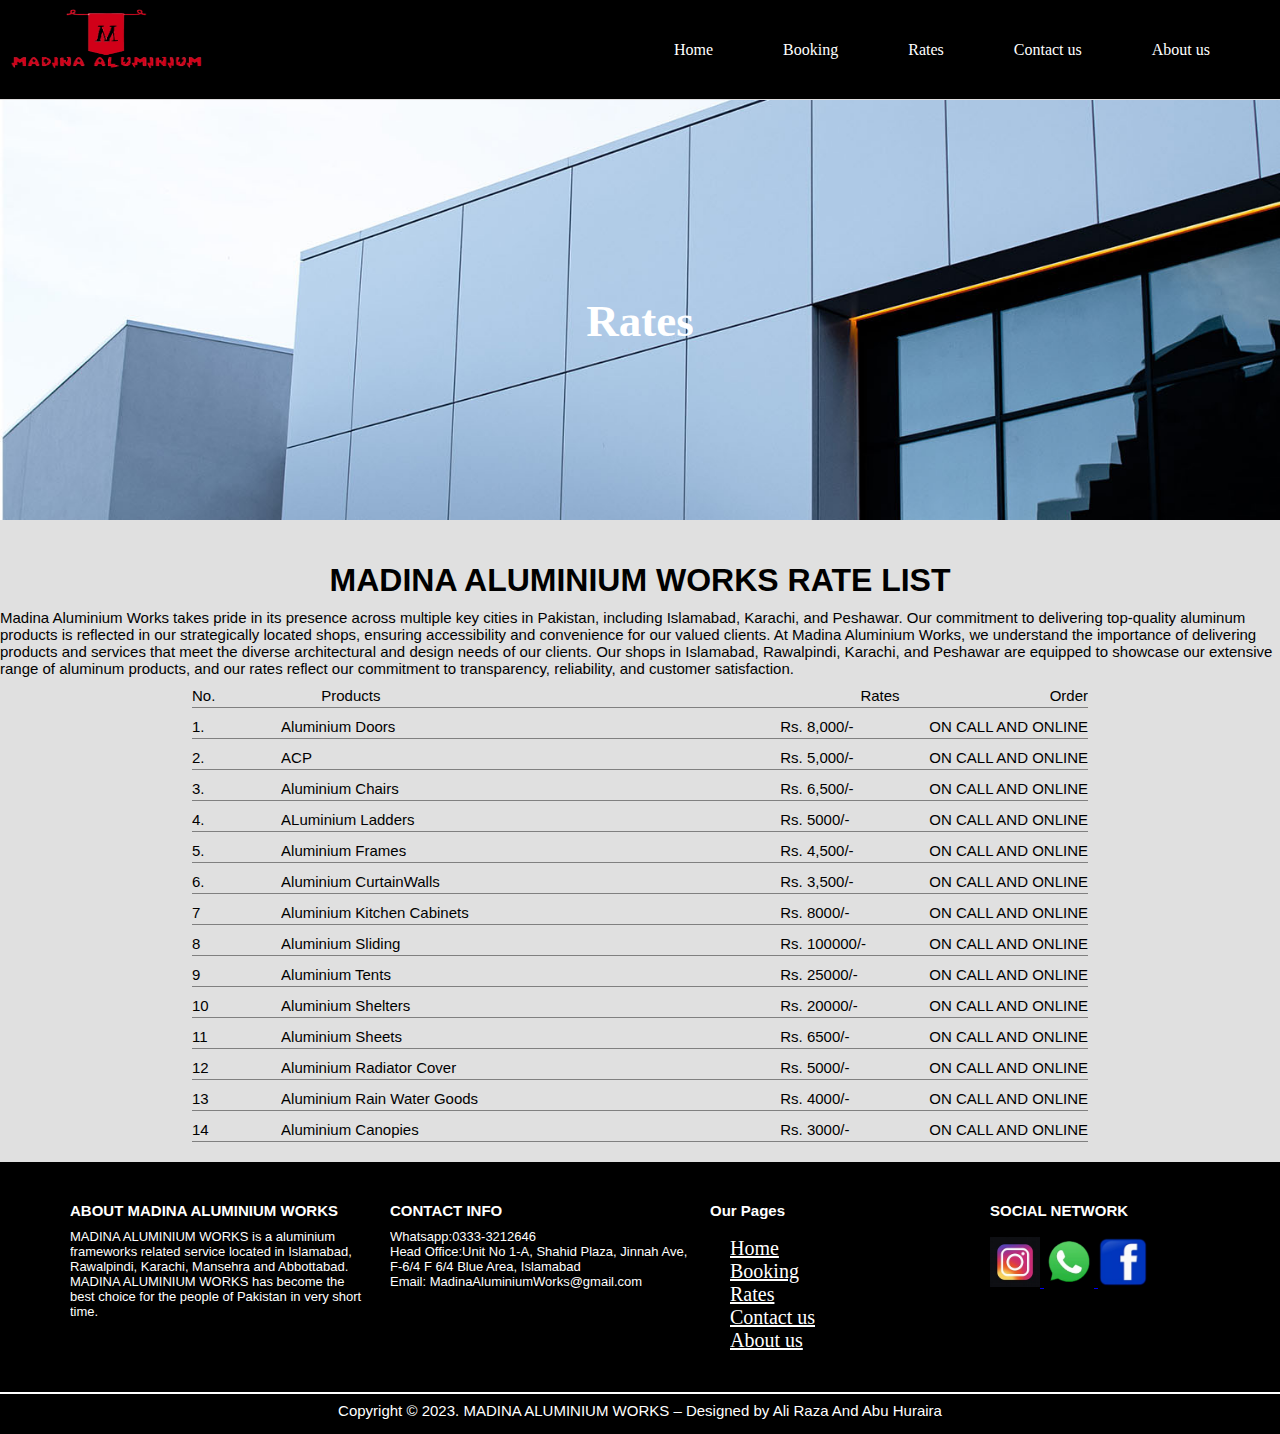
<file: AICT-PROJECT-main/web pages/www/Rates/Rates.html>
<!DOCTYPE html>
<html lang="en">
<head>
    <meta charset="UTF-8">
    <meta http-equiv="X-UA-Compatible" content="IE=edge">
    <meta name="viewport" content="width=device-width, initial-scale=1.0">
    <link rel="stylesheet" href="style.css">
    <title>Rates</title>
</head>
<body>
    <header class="header">
        <div class="logo2">
        <a href="https://malik-ali-482.github.io/Fauji-Fertilizer/AICT-PROJECT-main/web%20pages/index.html"> 
           <img src="https://malik-ali-482.github.io/Fauji-Fertilizer/AICT-PROJECT-main/web pages/www/images/logo.png"alt="Logo">
       </a>
          </div>
          <nav class="nav-items">
              <a href="https://malik-ali-482.github.io/Fauji-Fertilizer/AICT-PROJECT-main/web%20pages/index.html">Home</a>
      <a href="https://malik-ali-482.github.io/Fauji-Fertilizer/AICT-PROJECT-main/web%20pages/www/booking/index.html">Booking</a>
      <a href="https://malik-ali-482.github.io/Fauji-Fertilizer/AICT-PROJECT-main/web%20pages/www/Rates/Rates.html">Rates</a>
      <a href="https://malik-ali-482.github.io/Fauji-Fertilizer/AICT-PROJECT-main/web pages/www/Contact us/Contact us index.html">Contact us</a>
      <a href="https://malik-ali-482.github.io/Fauji-Fertilizer/AICT-PROJECT-main/web%20pages/www/About%20Us/Aboutus.html">About us</a>
          </nav>
      </header>
      <section class="rel">
    <img src="https://malik-ali-482.github.io/Fauji-Fertilizer/AICT-PROJECT-main/web pages/www/images/Rates main.jpg" alt="Rates main" width="100%" height="420px">
            <div class="center"><h2> Rates </h2></div>
  </section>
<section class="car-rates">
    
        <h1>MADINA ALUMINIUM WORKS RATE LIST</h1>
<p>Madina Aluminium Works takes pride in its presence across multiple key cities in Pakistan, including Islamabad, Karachi, and Peshawar. Our commitment to delivering top-quality aluminum products is reflected in our strategically located shops, ensuring accessibility and convenience for our valued clients.
    At Madina Aluminium Works, we understand the importance of delivering products and services that meet the diverse architectural and design needs of our clients. Our shops in Islamabad, Rawalpindi, Karachi, and Peshawar are equipped to showcase our extensive range of aluminum products, and our rates reflect our commitment to transparency, reliability, and customer satisfaction.

</p>    
    <div class="rates_div">
    <div class="rates">
        <div class="one">
            <p>No.</p>
        </div>
        <div class="two">
            <p>Products</p>
        </div>
        <div class="three">
            <p>Rates</p>
        </div>
        <div class="four">
            <p>Order</p>
        </div>
       </div>

    <div class="rates">
        <div class="one">
        <p>1.</p>
        </div>
        <div class="two">
            <p>Aluminium Doors</p>
        </div>
        <div class="three">
            <p>Rs. 8,000/-</p>
        </div>
        <div class="four">
            <p>ON CALL AND ONLINE</p>
        </div>
       </div>

       <div class="rates">
        <div class="one">
            <p>2.</p>
        </div>
        <div class="two">
            <p>ACP</p>
        </div>
        <div class="three">
            <p>	Rs. 5,000/-</p>
        </div>
        <div class="four">
            <p>ON CALL AND ONLINE</p>
        </div>
       </div>

       <div class="rates">
        <div class="one">
            <p>3.</p>
        </div>
        <div class="two">
            <p>Aluminium Chairs</p>
        </div>
        <div class="three">
            <p>Rs. 6,500/-</p>
        </div>
        <div class="four">
            <p>ON CALL AND ONLINE</p>
        </div>
       </div>
       
       <div class="rates">
        <div class="one">
            <p>4.</p>
        </div>
        <div class="two">
            <p>ALuminium Ladders</p>
        </div>
        <div class="three">
            <p>Rs. 5000/-</p>
        </div>
        <div class="four">
            <p>ON CALL AND ONLINE</p>
        </div>
       </div>

       <div class="rates">
        <div class="one">
            <p>5.</p>
        </div>
        <div class="two">
            <p>Aluminium Frames</p>
        </div>
        <div class="three">
            <p>Rs. 4,500/-</p>
        </div>
        <div class="four">
            <p>ON CALL AND ONLINE</p>
        </div>
       </div>

       <div class="rates">
        <div class="one">
            <p>6.</p>
        </div>
        <div class="two">
            <p>Aluminium CurtainWalls</p>
        </div>
        <div class="three">
            <p>Rs. 3,500/-</p>
        </div>
        <div class="four">
            <p>ON CALL AND ONLINE</p>
        </div>
       </div>
       <div class="rates">
        <div class="one">
            <p>7</p>
        </div>
        <div class="two">
            <p>Aluminium Kitchen Cabinets</p>
        </div>
        <div class="three">
            <p>Rs. 8000/-</p>
        </div>
        <div class="four">
            <p>ON CALL AND ONLINE</p>
        </div>
       </div>
       <div class="rates">
        <div class="one">
            <p>8</p>
        </div>
        <div class="two">
            <p>Aluminium Sliding</p>
        </div>
        <div class="three">
            <p>Rs. 100000/-</p>
        </div>
        <div class="four">
            <p>ON CALL AND ONLINE</p>
        </div>
       </div>
       <div class="rates">
        <div class="one">
            <p>9</p>
        </div>
        <div class="two">
            <p>Aluminium Tents</p>
        </div>
        <div class="three">
            <p>Rs. 25000/-</p>
        </div>
        <div class="four">
            <p>ON CALL AND ONLINE</p>
        </div>
       </div>
       <div class="rates">
        <div class="one">
            <p>10</p>
        </div>
        <div class="two">
            <p>Aluminium Shelters</p>
        </div>
        <div class="three">
            <p>Rs. 20000/-</p>
        </div>
        <div class="four">
            <p>ON CALL AND ONLINE</p>
        </div>
       </div>
       <div class="rates">
        <div class="one">
            <p>11</p>
        </div>
        <div class="two">
            <p>Aluminium Sheets</p>
        </div>
        <div class="three">
            <p>Rs. 6500/-</p>
        </div>
        <div class="four">
            <p>ON CALL AND ONLINE</p>
        </div>
       </div>
       <div class="rates">
        <div class="one">
            <p>12</p>
        </div>
        <div class="two">
            <p>Aluminium Radiator Cover</p>
        </div>
        <div class="three">
            <p>Rs. 5000/-</p>
        </div>
        <div class="four">
            <p>ON CALL AND ONLINE</p>
        </div>
       </div>
       <div class="rates">
        <div class="one">
            <p>13</p>
        </div>
        <div class="two">
            <p>Aluminium Rain Water Goods</p>
        </div>
        <div class="three">
            <p>Rs. 4000/-</p>
        </div>
        <div class="four">
            <p>ON CALL AND ONLINE</p>
        </div>
       </div>
       <div class="rates">
        <div class="one">
            <p>14</p>
        </div>
        <div class="two">
            <p> Aluminium Canopies </p>
        </div>
        <div class="three">
            <p>Rs. 3000/-</p>
        </div>
        <div class="four">
            <p>ON CALL AND ONLINE</p>
        </div>
       
</div>



</section>

     <footer class="footer">
    <section class="subfooter1">
    <div class="sections1">
      <h2>ABOUT MADINA ALUMINIUM WORKS</h2>
<p>MADINA ALUMINIUM WORKS is a aluminium frameworks related service located in Islamabad, Rawalpindi, Karachi, Mansehra and Abbottabad.
     MADINA ALUMINIUM WORKS has become the best choice for the people of Pakistan in very short time.</p>
    </div>
    <div class="sections2">
        <h2>CONTACT INFO</h2>
        <div class="in-sections">
      <p>Whatsapp:0333-3212646</p>
      <p>Head Office:Unit No 1-A, Shahid Plaza, Jinnah Ave, F-6/4 F 6/4 Blue Area, Islamabad</p>
      <p>Email: MadinaAluminiumWorks@gmail.com</p>
    </div>
    </div>
    <div class="sections3">
        <h2>Our Pages</h2>
        <br>
        <ol>
          <li>
             <a href="https://malik-ali-482.github.io/Fauji-Fertilizer/AICT-PROJECT-main/web%20pages/index.html">Home</a>
          </li>
        <li>
        <a href="https://malik-ali-482.github.io/Fauji-Fertilizer/AICT-PROJECT-main/web%20pages/www/booking/index.html">Booking</a>
      </li>
    <li>
        <a href="https://malik-ali-482.github.io/Fauji-Fertilizer/AICT-PROJECT-main/web%20pages/www/Rates/Rates.html">Rates</a> 
      </li>
    <li>
        <a href="https://malik-ali-482.github.io/Fauji-Fertilizer/AICT-PROJECT-main/web pages/www/Contact us/Contact us index.html">Contact us</a>
      </li>
    <li>
        <a href="https://malik-ali-482.github.io/Fauji-Fertilizer/AICT-PROJECT-main/web%20pages/www/About%20Us/Aboutus.html">About us</a>
      </li>
      </ol>
      </div>
    <div class="sections4">
     <h2>SOCIAL NETWORK</h2>
     <br>
    <a  href ="https://www.instagram.com/"><img src="https://malik-ali-482.github.io/Fauji-Fertilizer/AICT-PROJECT-main/web pages/www/images/instagram.jpeg" alt="Instagram">
    </a>
    <a href="https://www.whatsapp.com/"><img src="https://malik-ali-482.github.io/Fauji-Fertilizer/AICT-PROJECT-main/web pages/www/images/whatsapp.png" alt="Whatsapp">
    </a>
    <a href="https://www.facebook.com/"><img src="https://malik-ali-482.github.io/Fauji-Fertilizer/AICT-PROJECT-main/web pages/www/images/facebook.png" alt="Facebook">
    </a>
  </div>
    </section>
<section class="hr"></section>
    <section class="subfooter2">
    <p>Copyright © 2023. MADINA ALUMINIUM WORKS – Designed by Ali Raza And Abu Huraira</p>
    </section>
    </footer>
</body>
</html>
</file>
<file: AICT-PROJECT-main/web pages/main.css>
* {
  margin: 0;
  border: 0;
  overflow-x: hidden;
}
.header {
  display: flex;
  justify-content: space-between;
  align-items: center;
  background-color: #000000;
}

.header .logo1 { 
  margin-left: 30px;
  padding: 35px 40px;
  background-color: #000000;
  max-width: 100px;
}
.center{
  position: absolute;
  top: 50%;
  left: 50%;
  transform: translate(-50%, -50%);
  font-size: 30px;
  color: #ffffff;
}
.nav-items {
  display: flex;
  justify-content: space-around;
  align-items: center;
  background-color: #000000;
  margin-right: 20px;
}
.logo img{
  width:230px;
  height:95px;
}
a:hover{
  background:rgba(0, 170, 160, 150);
  text-transform: uppercase;
}
.nav-items a {
  text-decoration: none;
  color: #ffffff;
  padding: 35px 20px;
  margin-right: 30px;
}

.welcome {
  display: flex;
  justify-content: center;
  align-items: center;
  background-color: #e0e0e0;
  font-size: 15px;
  padding: 35px 40px;
}

.rel {
  position: relative;
  text-align: center;
  color: white;
  background-color: #e0e0e0;
}
.nav-image-link img {
  width: 40px;
  height: 40px;
  margin-left: 10px;
  margin-right: 10px;
}
.intro {
  font-size: 15px;
  color: #000000;
  font: size 30px;
  padding: auto;
  background-color: #e0e0e0;
  padding-left: 20px;
  padding-right: 20px;
}

.card.zoomed {
  transform: scale(1.1); 
  transition: transform 1s;
}

.choosen {
  display: flex;
  justify-content: center;
  align-items: center;
  background-color: #e0e0e0;
  font-size: 15px;
  padding: 35px 0;
}

.r-of-choosen {
  display: flex;
  justify-content: space-around;
  align-items: center;
  padding: 40px 80px;
  background-color: #e0e0e0;
}

.r-of-choosen .work-text {
  display: flex;
  justify-content: center;
  align-items: center;
}
.r-of-choosen .work .work-text {
  font-size: 15px;
  color: #000000;
  margin: 10px 0;
}
.r-of-choosen .work {
  display: flex;
  flex-direction: column;
  justify-content: center;
  align-items: center;
  padding: 0 35px;
}
.service {
  background-color: black;
  color: #ffffff;
  padding-top: 20px;
}
.services-container.box {
  padding: 10px;
  border-radius: 1rem;
  box-shadow: 1px 4px 41px #ffffff;
  background-color: #000000;
}
.heading {
  text-align: center;
  margin-top: 10;
  padding-top: 20px;
}
.heading span {
  font-weight: 500;
  text-transform: uppercase;
  margin-top: 20;
}
.heading h1 {
  font-size: 2rem;
  margin-top: 5px;
  padding: 10px;
}
.container {
  padding: 30px;
  display: grid;
  /* breaking page to 3 column*/
  grid-template-columns: repeat(3, 1fr);
  gap: 40px;
  background-color: #000000;
  padding-bottom:20px;
  margin-bottom: 10;  
}
.card {
  box-shadow: 1px 1px 8px rgb(6, 158, 204);
  display: flex;
  flex-direction: column;
  align-items: center;
  padding: 20px;
  background-color: #ffffff;
  margin-bottom:30px;
}

.card-body {
  flex: 1;
  display: flex;
  flex-direction: column;
  justify-content: space-between;
  padding: 10px;
  width: 100%;
}
.card-header img {
  max-width: 100%;
  height: auto;
  background-color: #ffffff;
}

.card-body h1 {
  font-size: 35px;
  color: black;
  margin-top: 20px;
  margin-left: 20px;
  background-color: #ffffff;
}

.card-body .rate {
  width: 80px;
  margin: 20;
  background-color: #ffffff;
}

.card-body .price {
  font-size: 20px;
  margin-top: 10px;
  margin-bottom: 10px;
  margin-left: 20px;
  background-color: #ffffff;
  font: lighter;
}

.card-body .bu {
  text-decoration: none;
  padding: 15px 15px;
  background: #000000;
  color: white;
  border-radius: 5px;
  font-size: 16px;
  font-weight: bolder;
  cursor: pointer;
  margin-left: 20px;
  transition: box-shadow 0.5s;
  text-align: center;
}
.card-body .bu:hover {
  box-shadow: 5px 10px 3px #ff5500 ;
  background: #ffffff; 
  color: rgb(0, 0, 0);
  
}
.why-c-m-r{
  background-color: #e0e0e0;
  padding:40px 30px;
}

.R{
  margin-top: 20px;
  margin-bottom:20px ;
}

.reason li{  
  margin-bottom:10px ;
}

.body1{
  align-items:center;
  background-color: #e0e0e0;
  padding-top:30;
  padding-bottom:40;
  text-align: center;
}    
.container1{
  display:flex;
  text-align:justify;
  background-color: #e0e0e0;
  padding-left: 40px;
  padding-top: 50px;
  padding-bottom: 70PX;
}     
.box{
  color: #ffffff;
  margin-left:50;
  margin-right: 50px;
  background-color: #000000;
  padding: 50px;
  display: flex;
  flex-direction: column;
  align-items: center; 
}

.box h3{
  margin-top:30px;
  margin-bottom: 10px;
  text-align: center;
}

.footer{
  width: 100vw;
  height: auto;
}
.footer .subfooter1{
  display: flex;
  height: 230px;
  background-color: #000000;
}
.sections1{
  width: 300px;
  height: auto;
  margin-left: 70px;
}
.subfooter1 h2{
  margin-top: 40px;
  color: #ffffff;
  font-size: 15px;
}
.subfooter1 p{
  margin-top: 10px;
  color: white;
  font-size: 13px;
}
.sections2{
  width: 300px;
  margin-left: 20px;
}
.sections2 .in-sections{
  margin-top: 10px;
}
.sections2 .in-sections p{
  font-size: 13px;
  color: #ffffff;
}
.sections3{
  width: 300px;
}
.sections3 h2{
  padding-left: 20px;
}

.sections3 a{
  color: #ffffff;
  font-size: 20px;
}

.sections4 img{
width: 50px;
}

.hr{
  width: 100vw;
  border: 1px solid white;
}

.footer .subfooter2{
  width: 100%;
  height: 40px;
  background-color: #000000;
}
.footer .subfooter2 p {
  color: #ffffff;
  text-align: center;
  padding-top: 8px;
  font-size: 15px;
}
.dark-mode {
  background-color: black;
  color: white;
}
</file>
<file: AICT-PROJECT-main/web pages/www/booking/main.css>
* {
  margin: 0;
  border: 0;
  overflow-x: hidden;
}
.header {
  display: flex;
  justify-content: space-between;
  align-items: center;
  background-color: #000000;
}

.header .logo1 {
  margin-left: 30px;
  padding: 35px ;
  background-color: #000000;
  max-width: 100px;
}

.nav-items {
  display: flex;
  align-items: center;
  background-color: #000000;
  margin-right: 20px;
}
.logo img{
  width:230px;
  height:95px;
}
a:hover{
  background:rgba(0, 170, 160, 150);
  text-transform: uppercase;
}
.nav-items a {
  text-decoration: none;
  color: #ffffff;
  padding: 35px 20px;
  margin-right: 30px;
}

.rel{
  background-color: #e0e0e0;
  position: relative;
}
.center {
  text-align: center;
  position: absolute;
  top: 50%;
  left: 50%;
  transform: translate(-50%, -50%);
  font-size: 30px;
  color: #ffffff;
}

.booking {
  font-family: Arial, Helvetica, sans-serif;
  display: flex;
  justify-content: center;
  align-items: center;
  background-color: #e0e0e0;
  font-size: 18px;
  padding-top:100px;
}

  .container1 {
    background-color:#e0e0e0;
    /* along with justofy centre dipslay flex is must  */
    display: flex;
    justify-content: center;
    align-items: center;
    padding-bottom: 20vh;
    padding-top: 40px;
  }

  .booking-form {
    background-color:#c7c4c4;
    padding: 20px;
    border-radius: 5px;
    box-shadow: 0 0 10px rgba(0, 0, 0, 0.1);
    display: flex;
    flex-wrap: wrap;
  }

  .booking-form label {
    width: calc(40% - 50px);
    box-sizing: border-box;
    margin-bottom: 8px;
    margin-left:80px;
    margin-right: 70px;
    font-family: 'Segoe UI', Tahoma, Geneva, Verdana, sans-serif;
  }

  .booking-form input,
  .booking-form select {
    width: calc(40% - 50px);
    padding: 8px;
    margin-bottom: 16px;
    box-sizing: border-box;
    margin-left: 80px;
    margin-right: 70px;
    
  }

  .booking-form button {
    width: 15%;
    background-color:#343834;
    color: white;
    padding: 10px;
    border: none;
    border-radius: 5px;
    cursor: pointer;
    margin-left: 75%;
    margin-right: 30px;

  }

  .booking-form button:hover {
    background-color: #171817;
  }
  .footer{
    width: 100vw;
    height: auto;
  }
  .footer .subfooter1{
    display: flex;
    height: 230px;
    background-color: #000000;
  
  }
  .sections1{
    width: 300px;
    height: auto;
    margin-left: 70px;
  }
  .subfooter1 h2{
    margin-top: 40px;
    color: #ffffff;
    font-size: 15px;
    font-family: 'Montserrat', sans-serif;
  
  }
  .subfooter1 p{
    margin-top: 10px;
    font-family: 'Open Sans', sans-serif;
    color: white;
    font-size: 13px;
  
  }
  .sections2{
    width: 300px;
    margin-left: 20px;
  }
  .sections2 .in-sections{
    margin-top: 10px;
  }
  .sections2 .in-sections p{
    margin-top: 0;
    font-size: 13px;
    color: #ffffff;
  }
  .sections3{
    width: 300px;
  }
  .sections3 h2{
    padding-left: 20px;
  }
  
  .sections3 a{
    color: #ffffff;
    font-size: 20px;
  }
  
  .sections4 img{
  width: 50px;
  }
  
  .hr{
    width: 100vw;
    border: 1px solid white;
  }
  
  .footer .subfooter2{
    width: 100%;
    height: 40px;
    background-color: #000000;
  }
  .footer .subfooter2 p{
    color: #ffffff;
    text-align: center;
    padding-top: 8px;
    font-size: 15px;
    font-family: 'Open Sans', sans-serif;
  }
</file>
<file: AICT-PROJECT-main/web pages/www/Feedback Form/main.css>
* {
  margin: 0;
  border: 0;
  overflow-x: hidden;
}
body {
  position: relative; /* added */
  font-family: Arial, sans-serif;
  background-image: url('https://malik-ali-482.github.io/Fauji-Fertilizer/AICT-PROJECT-main/web%20pages/www/images/loginemployeeimage.jpg'); /* Replace with your background image URL */
  background-size: cover;
  background-position: center;
  align-items: center;
  min-height: 100vh;
  margin: 0;
}

.footer {
  background-color: #000000;
  padding: 10px;
  text-align: center;
  color: white;
  position: absolute; /* added */
  bottom: 0; /* added */
  width: 100%; /* added */
  clear: both;
}s

.header {
  display: flex;
  justify-content: space-between;
  align-items: center;
  background-color: #000000;
  width: 100%;
  padding: 20px; /* increased padding */
  position: relative;
  box-shadow: 0 0 10px rgba(0, 0, 0, 0.2);
  height: 40px; /* added height */
}
.header {
  display: flex;
  justify-content: space-between;
  align-items: center;
  background-color: #000000;
  width: 100%;
  padding: 10px;
  position: relative;
  box-shadow: 0 0 10px rgba(0, 0, 0, 0.2); /* added to give a subtle shadow effect */
}

.header .logo {
  position: absolute;
  right: 10px;
  top: 10px;
}

.header .logo img {
  width: 100px;
  height: 50px;
}

@media (max-width: 768px) {
  .header .logo img {
    width: 80px;
    height: 40px;
  }
}

@media (max-width: 500px) {
  .header .logo img {
    width: 60px;
    height: 30px;
  }
}

.go-back {
  display: flex;
  align-items: center;
}

.go-back img {
  width: 20px;
  height: 20px;
}

.go-back span {
  margin-left: 5px;
  font-size: 16px;
  color: white;
}

#form-container {
  background-color: rgba(255, 255, 255, 0.8);
  padding: 20px;
  border-radius: 10px;
  text-align: center;
  max-width: 300px;
  width: 100%;
  margin: 100px auto; /* changed to make the form container centered */
  box-shadow: 0 0 10px rgba(0, 0, 0, 0.2); /* added to give a subtle shadow effect */
}

#form-container h2 {
  margin-bottom: 20px;
}

#form-container input {
  margin: 10px 0;
  padding: 10px;
  width: 100%;
  border: 1px solid #ccc;
  border-radius: 5px;
}

#form-container button {
  padding: 10px 20px;
  background-color: #4CAF50;
  color: white;
  border: none;
  border-radius: 5px;
  cursor: pointer;
}

#form-container button:hover {
  background-color: #45a049;
}
</file>
<file: AICT-PROJECT-main/web pages/www/About Us/styleaboutus.css>
* {
  margin: 0;
  border: 0;
  overflow-x: hidden;
}
 .header {
    display: flex;
    justify-content: space-between;
    align-items: center;
    background-color: #000000;
    border-bottom: 0.1px solid rgb(224, 222, 222);
  }
  .header .logo {
    font-family: 'Times New Roman', Times, serif;
    font-size: 25px;
    color: #ffffff;
    margin-left: 30px;
    padding:35px 40px;   
  }

  .nav-items {
    display: flex;
    justify-content: space-around;
    align-items: center;
    background-color: #000000;
    margin-right: 20px;
  }
  .logo3 img{
    width:230px;
    height:95px;
  }
  a:hover{
    background:rgba(0, 170, 160, 150);
    text-transform: uppercase;
  }

.nav-items a {
    text-decoration: none;
    color:#ffffff;
   padding: 35px 20px;
    margin-right: 30px;
}
.rel{
    position: relative;
    text-align: center;
    color: white;
    background-color: #e0e0e0;
  }
.center{
  position: absolute;
  top: 50%;
  left: 50%;
  transform: translate(-50%, -50%);
  font-size: 30px;
  color: #ffffff;
}

.aboutus{
    width: 100vw;
    padding-top: 30px;
    background-color:#e0e0e0; 
    display: flex;
    justify-content: center;
    gap: 35px;
    padding-bottom: 50px;   
}
.aboutus .details{
    width: 35%;
    background-color:#e0e0e0;
   padding-left:20px;
   padding-right: 30px;
   padding-bottom: 20px;
}
.aboutus .details h1{
  font-family: 'Montserrat', sans-serif;
    padding-top: 20px;
    font-size: 20px;
    background-color:#e0e0e0 ;

}
.aboutus .details p{
  font-family: 'Open Sans', sans-serif;
    padding-top: 15px;
    font-size: 14px;
    background-color:#e0e0e0;
}

.footer{
    width: 100vw;
    height: auto;
  }
  .footer .subfooter1{
    display: flex;
    height: 230px;
    background-color: #000000;
  
  }
  .sections1{
    width: 300px;
    height: auto;
    margin-left: 70px;
  }
  .subfooter1 h2{
    font-family: 'Montserrat', sans-serif;
    margin-top: 40px;
    color: #ffffff;
    font-size: 15px;
  }
  .subfooter1 p{
    font-family: 'Open Sans', sans-serif;
    margin-top: 10px;
    color: white;
    font-size: 13px;
  }
  .sections2{
    width: 300px;
    margin-left: 20px;
  }
  .sections2 .in-sections{
    margin-top: 10px;
  }
  .sections2 .in-sections p{
    margin-top: 0;
    font-size: 13px;
    color: #ffffff;
  }
  .sections3{
    width: 300px;
  }
  .sections3 h2{
    padding-left: 20px;
  }
  
  .sections3 a{
    color: #ffffff;
    font-size: 20px;
  }
  
  .sections4 img{
  width: 50px;
  }
  .hr{
    width: 100vw;
    border: 1px solid white;
  }
  
  .footer .subfooter2{
    width: 100%;
    height: 40px;
    background-color: #000000;
  }
  .footer .subfooter2 p{
    font-family: 'Open Sans', sans-serif;
    color: #ffffff;
    text-align: center;
    padding-top: 8px;
    font-size: 15px;
  }
  .sections4 img{
    width: 50px;
    }
</file>
<file: AICT-PROJECT-main/web pages/www/Contact us/Contact us main.css>
* {
  margin: 0;
  border: 0;
  overflow-x: hidden;
}
.logo2 img{
  width:230px;
  height:95px;
}
.nav-items a:hover{
  background:rgba(0, 170, 160, 150);
  text-transform: uppercase;
}

.header {
  display: flex;
  justify-content: space-between;
  align-items: center;
  background-color: #000000;
  border-bottom: 0.1px solid rgb(224, 222, 222);
}
.logo2 img{
width:230px;
height:95px;
}
a:hover{
background:black;
text-transform: uppercase;
}
.header .logo {
  font-size: 25px;
  font-family: 'Times New Roman', Times, serif;
  color: #ffffff;
  text-decoration: none;
  margin-left: 30px;
  padding:35px 40px;
}  
.center{
    position: absolute;
    top: 50%;
    left: 50%;
    transform: translate(-50%, -50%);
    font-size: 30px;
    color: #ffffff;
  }
.nav-items {
  display: flex;
  align-items: center;
  background-color: #000000;
  margin-right: 20px;
}

.nav-items a {
  text-decoration: none;
  color:#ffffff;
 padding: 35px 20px;
  margin-right: 30px;
}
.rel{
  background-color: #e0e0e0;
  position: relative;
}
.welcome {
  font-family: Arial, Helvetica, sans-serif;
  display: flex;
  justify-content: center;
  background-color: #e0e0e0;
  font-size: 15px;
  padding: 35px 40px;
}

.notification {
  top: 20px;
  right: 20px;
  background-color: #f0f0f0;
  padding: 15px;
  border-radius: 5px;
  box-shadow: 2px 5px rgba(0, 0, 0);
}
.intro {
  font-size: 15px;
  color: #000000;
  font: size 30px;
  background-color: #e0e0e0;
  padding-left: 20px;
  padding-right: 20px;
  padding-bottom:40px;
}
.color-all{
  background-color: #e0e0e0;
  padding-bottom:30px;
  padding-left: 75px;
}
.contact-container{
  max-width: 1100px;
  display: grid;
  grid-template-columns: repeat(2, 2fr);
  gap: 50px;
  background: #e0e0e0;
  padding-left: 40px;
}
.form-container{
  padding: 20px;
}
.form-container h3{
  font-size: 20px;
  margin-bottom: 10px;
}
.contact-form{
  display: grid;
  row-gap: 10px;
}
.contact-form input,.contact-form textarea{
  background: #d7d2d2;
  padding: 10px;
  font-size: 16px;
  color: #000000;
}
.contact-form textarea{
  height: 200px;
}
.contact-form .send-button{
  color:#000000;
  background: #009a9a;
  font-size: 16px;
  cursor: pointer;
}
.contact-form .send-button:hover{
  background-color: #000000;
  color: #ffffff;
  transition: 0.3s;
}
.map iframe{
  width: 100%;
  height: 400px;
}
.footer{
  width: 100%;
  height: auto;
}
.footer .subfooter1{
  display: flex;
  height: 230px;
  background-color: #000000;

}
.sections1{
  width: 300px;
  height: auto;
  margin-left: 70px;
}
.subfooter1 h2{
  margin-top: 40px;
  color: #ffffff;
  font-size: 15px;
}
.subfooter1 p{
  margin-top: 10px;
  font-family: 'Open Sans', sans-serif;
  color: white;
  font-size: 13px;

}
.sections2{
  width: 300px;
  margin-left: 20px;
}
.sections2 .in-sections{
  margin-top: 10px;
}
.sections2 .in-sections p{
  font-size: 13px;
  color: #ffffff;
}
.sections3{
  width: 300px;
}
.sections3 h2{
  padding-left: 20px;
}

.sections3 a{
  color: #ffffff;
  font-size: 20px;
}

.sections4 img{
width: 50px;
}
.hr{
  width: 100%;
  border: 1px solid white;
}

.footer .subfooter2{
  width: 100%;
  height: 40px;
  background-color: #000000;
}
.footer .subfooter2 p{
  color: #ffffff;
  text-align: center;
  padding-top: 8px;
  font-size: 15px;
}
</file>
<file: AICT-PROJECT-main/web pages/www/Feedback Form/FeedBack Form main.css>
* {
  margin: 0;
  border: 0;
  overflow-x: hidden;
}
.logo2 img{
  width:230px;
  height:95px;
}
.nav-items a:hover{
  background:rgba(0, 170, 160, 150);
  text-transform: uppercase;
}

.header {
  display: flex;
  justify-content: space-between;
  align-items: center;
  background-color: #000000;
  border-bottom: 0.1px solid rgb(224, 222, 222);
}
.logo2 img{
width:230px;
height:95px;
}
a:hover{
background:black;
text-transform: uppercase;
}
.header .logo {
  font-size: 25px;
  font-family: 'Times New Roman', Times, serif;
  color: #ffffff;
  text-decoration: none;
  margin-left: 30px;
  padding:35px 40px;
}  
.center{
    position: absolute;
    top: 50%;
    left: 50%;
    transform: translate(-50%, -50%);
    font-size: 30px;
    color: #ffffff;
  }
.nav-items {
  display: flex;
  align-items: center;
  background-color: #000000;
  margin-right: 20px;
}

.nav-items a {
  text-decoration: none;
  color:#ffffff;
 padding: 35px 20px;
  margin-right: 30px;
}
.rel{
  background-color: #e0e0e0;
  position: relative;
}
.welcome {
  font-family: Arial, Helvetica, sans-serif;
  display: flex;
  justify-content: center;
  background-color: #e0e0e0;
  font-size: 15px;
  padding: 35px 40px;
}

.notification {
  top: 20px;
  right: 20px;
  background-color: #f0f0f0;
  padding: 15px;
  border-radius: 5px;
  box-shadow: 2px 5px rgba(0, 0, 0);
}
.intro {
  font-size: 15px;
  color: #000000;
  font: size 30px;
  background-color: #e0e0e0;
  padding-left: 20px;
  padding-right: 20px;
  padding-bottom:40px;
}
.color-all{
  background-color: #e0e0e0;
  padding-bottom:30px;
  padding-left: 75px;
}
.contact-container{
  max-width: 1100px;
  display: grid;
  grid-template-columns: repeat(2, 2fr);
  gap: 50px;
  background: #e0e0e0;
  padding-left: 40px;
}
.form-container{
  padding: 20px;
}
.form-container h3{
  font-size: 20px;
  margin-bottom: 10px;
}
.contact-form{
  display: grid;
  row-gap: 10px;
}
.contact-form input,.contact-form textarea{
  background: #d7d2d2;
  padding: 10px;
  font-size: 16px;
  color: #000000;
}
.contact-form textarea{
  height: 200px;
}
.contact-form .send-button{
  color:#000000;
  background: #009a9a;
  font-size: 16px;
  cursor: pointer;
}
.contact-form .send-button:hover{
  background-color: #000000;
  color: #ffffff;
  transition: 0.3s;
}
.map iframe{
  width: 100%;
  height: 400px;
}
.footer{
  width: 100%;
  height: auto;
}
.footer .subfooter1{
  display: flex;
  height: 230px;
  background-color: #000000;

}
.sections1{
  width: 300px;
  height: auto;
  margin-left: 70px;
}
.subfooter1 h2{
  margin-top: 40px;
  color: #ffffff;
  font-size: 15px;
}
.subfooter1 p{
  margin-top: 10px;
  font-family: 'Open Sans', sans-serif;
  color: white;
  font-size: 13px;

}
.sections2{
  width: 300px;
  margin-left: 20px;
}
.sections2 .in-sections{
  margin-top: 10px;
}
.sections2 .in-sections p{
  font-size: 13px;
  color: #ffffff;
}
.sections3{
  width: 300px;
}
.sections3 h2{
  padding-left: 20px;
}

.sections3 a{
  color: #ffffff;
  font-size: 20px;
}

.sections4 img{
width: 50px;
}
.hr{
  width: 100%;
  border: 1px solid white;
}

.footer .subfooter2{
  width: 100%;
  height: 40px;
  background-color: #000000;
}
.footer .subfooter2 p{
  color: #ffffff;
  text-align: center;
  padding-top: 8px;
  font-size: 15px;
}
</file>
<file: AICT-PROJECT-main/web pages/www/Rates/style.css>
*{
overflow-x: hidden;
margin: 0;
}

  .logo2 img{
    width:230px;
    height:95px;
  }
  .nav-items a:hover{
    background:rgba(0, 170, 160, 150);
    text-transform: uppercase;
  }
  .header {
    display: flex;
    justify-content: space-between;
    align-items: center;
    background-color: #000000;
    border-bottom: 0.1px solid rgb(224, 222, 222);
  }
  .logo2 img{
  width:230px;
  height:95px;
}
a:hover{
  background:black;
  text-transform: uppercase;
}
  .header .logo {
    font-size: 25px;
    font-family: 'Times New Roman', Times, serif;
    color: #ffffff;
    margin-left: 30px;
    padding:35px 40px;
  }
  .center{
    position: absolute;
    top: 50%;
    left: 50%;
    transform: translate(-50%, -50%);
    font-size: 30px;
    color: #ffffff;
  }
  .nav-items {
    display: flex;
    justify-content: space-around;
    align-items: center;
    background-color: #000000;
    margin-right: 20px;
  }
  .nav-items a {
        text-decoration: none;
    color:#ffffff;
   padding: 35px 20px;
    margin-right: 30px;
}
.rel{
    background-color: #e0e0e0;
    position: relative;
}
.car-rates{
    width: 100vw;
    height: auto;
    background-color: #e0e0e0;
    padding-bottom:20px;
}
.car-rates h1{
  margin-top: 20px;
  text-align: center;
  font-family: 'Montserrat', sans-serif;
}
.car-rates p{
  margin-top: 10px;
  font-family: 'Montserrat', sans-serif;
  font-size: 15px;
}
.car-rates .rates{
    width: 70%;
    height: 30px;
    display: flex;
    justify-content: space-between;
    margin-left: auto;
    margin-right: auto;
    border-bottom: 0.5px solid grey;
}
.car-rates .rates .one{
  width: 40px;
  height:100%;
}
.car-rates .rates .two{
  width: 450px;
  height:100%;
}
.car-rates .rates .three{
  width: 100px;
  height:100%;
}
.car-rates .rates .four{
  width: auto;
  height:100%;
}

.footer{
  width: 100vw;
  height: auto;
}
.footer .subfooter1{
  display: flex;
  height: 230px;
  background-color: #000000;
}
.sections1{
  width: 300px;
  height: auto;
  margin-left: 70px;
}
.subfooter1 h2{
  margin-top: 40px;
  color: #ffffff;
  font-size: 15px;
  font-family: 'Montserrat', sans-serif;
}
.subfooter1 p{
  margin-top: 10px;
  font-family: 'Open Sans', sans-serif;
  color: white;
  font-size: 13px;
}
.sections2{
  width: 300px;
  margin-left: 20px;
}
.sections2 .in-sections{
  margin-top: 10px;
}
.sections2 .in-sections p{
  margin-top: 0;
  font-size: 13px;
  color: #ffffff;
}
.sections3{
  width: 300px;
}
.sections3 h2{
  padding-left: 20px;
}

.sections3 a{
  color: #ffffff;
  font-size: 20px;
}

.sections4 img{
width: 50px;
}
.hr{
  width: 100vw;
  border: 1px solid white;
}

.footer .subfooter2{
  width: 100%;
  height: 40px;
  background-color: #000000;
}
.footer .subfooter2 p{
  color: #ffffff;
  text-align: center;
  padding-top: 8px;
  font-size: 15px;
  font-family: 'Open Sans', sans-serif;
}
</file>
